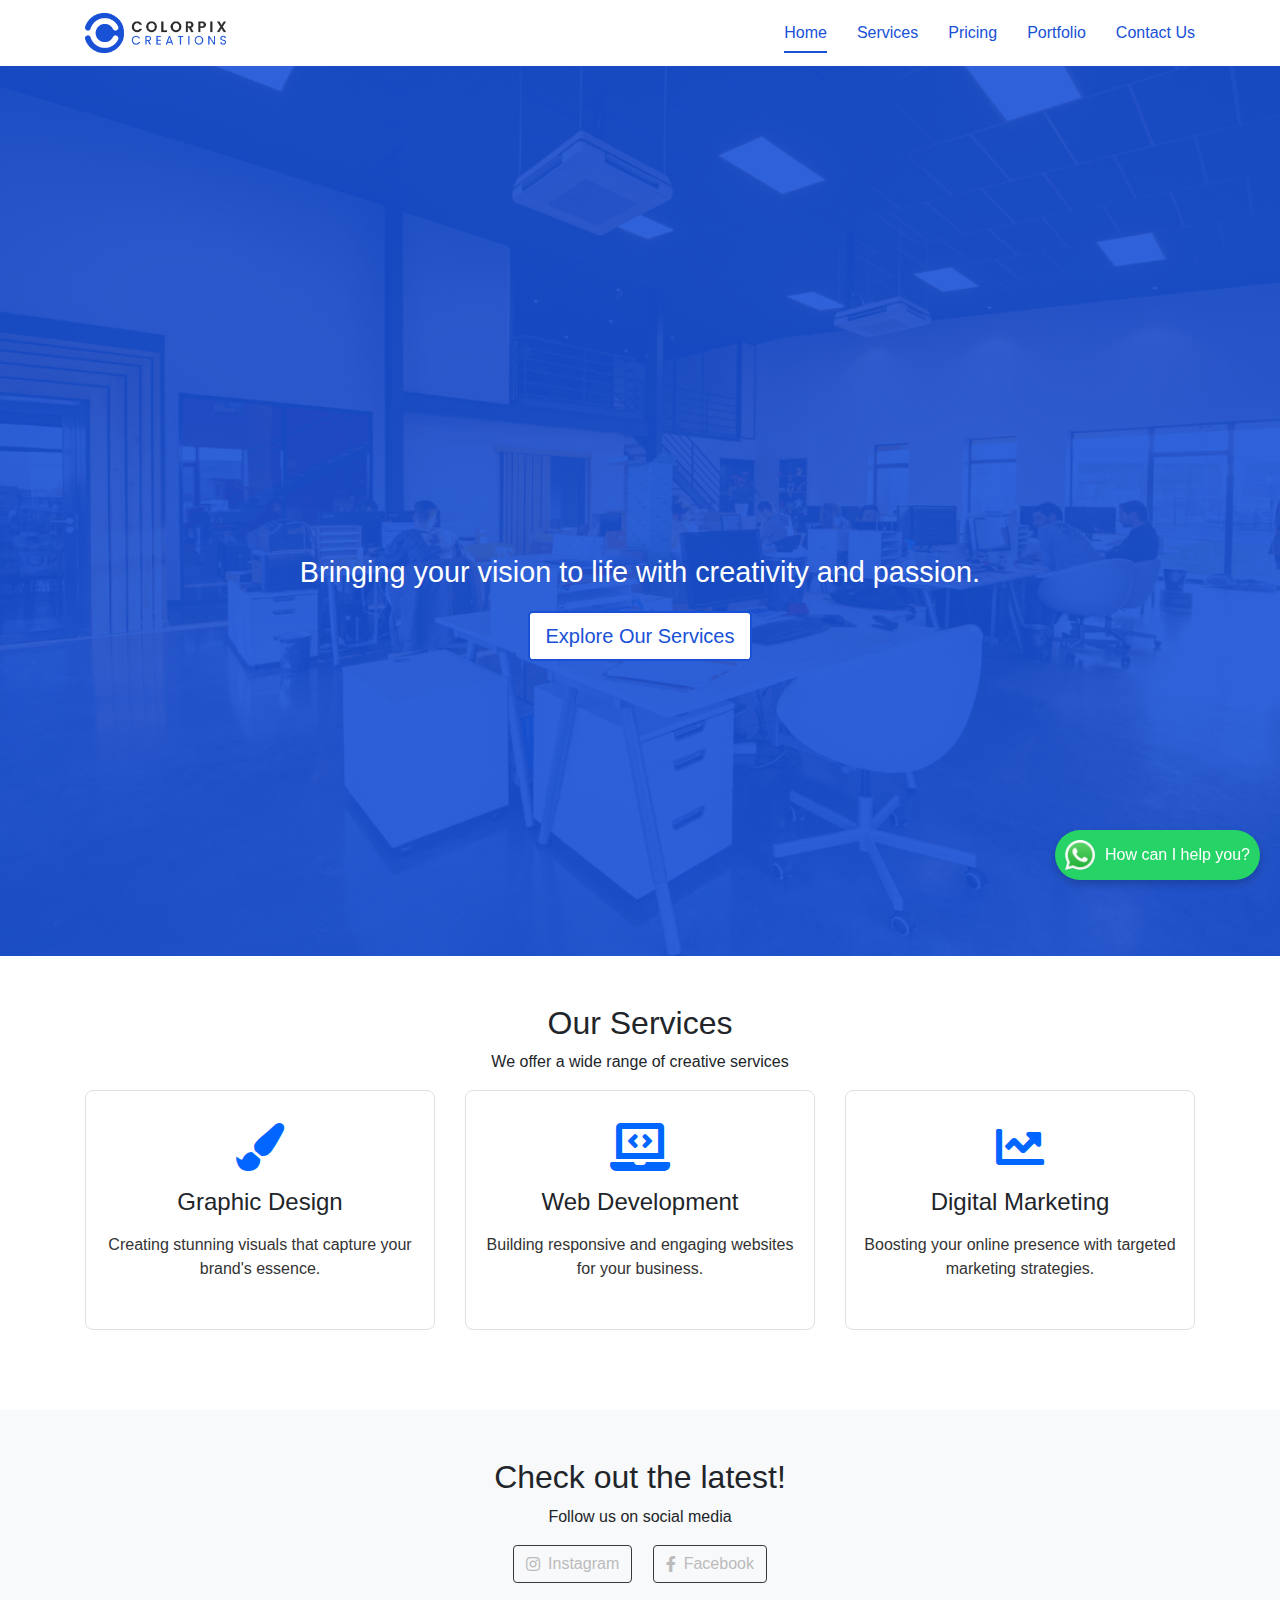
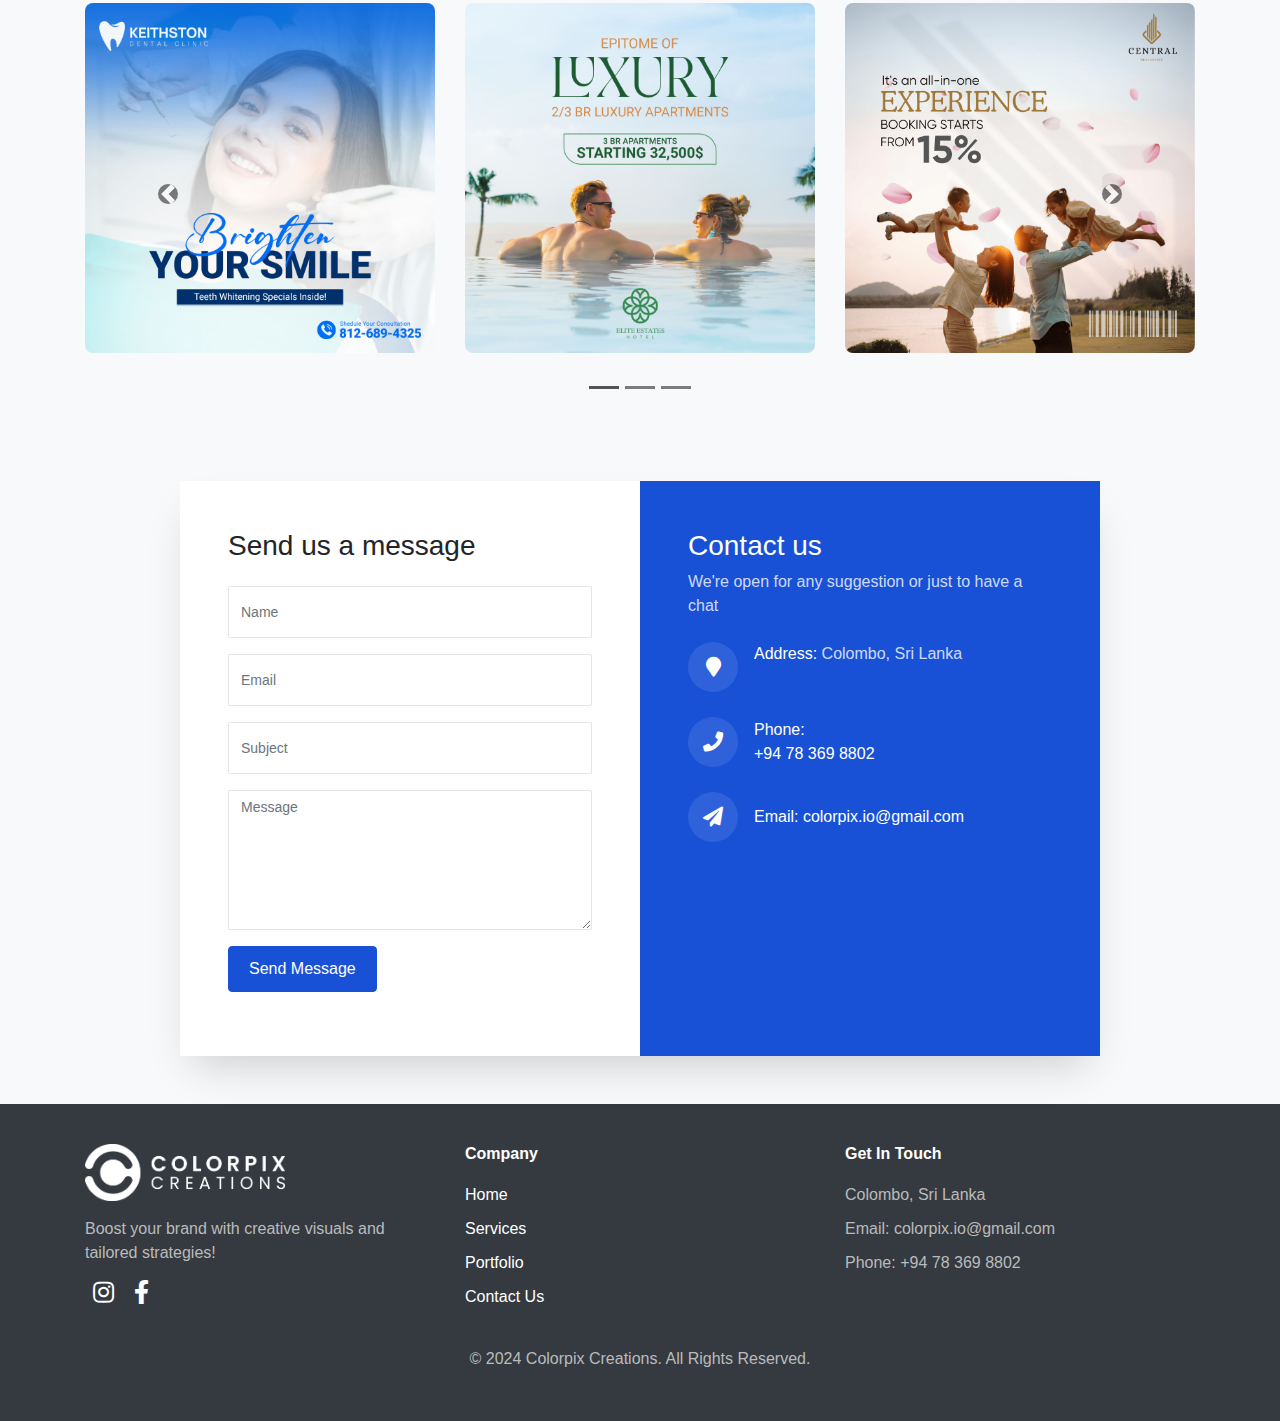
<file: index.html>
<!DOCTYPE html>
<html lang="en">
<head>

<!-- Google Tag Manager -->
<script>(function(w,d,s,l,i){w[l]=w[l]||[];w[l].push({'gtm.start':
    new Date().getTime(),event:'gtm.js'});var f=d.getElementsByTagName(s)[0],
    j=d.createElement(s),dl=l!='dataLayer'?'&l='+l:'';j.async=true;j.src=
    'https://www.googletagmanager.com/gtm.js?id='+i+dl;f.parentNode.insertBefore(j,f);
    })(window,document,'script','dataLayer','GTM-KJT6D5QW');</script>
    <!-- End Google Tag Manager -->

    <!-- Google tag (gtag.js) -->
<script async src="https://www.googletagmanager.com/gtag/js?id=G-NH5WWJJRDG"></script>
<script>
  window.dataLayer = window.dataLayer || [];
  function gtag(){dataLayer.push(arguments);}
  gtag('js', new Date());

  gtag('config', 'G-NH5WWJJRDG');
</script>
    <meta charset="UTF-8">
    <meta name="viewport" content="width=device-width, initial-scale=1.0">
    <title>Colorpix Creations</title>
    <link rel="stylesheet" href="https://stackpath.bootstrapcdn.com/bootstrap/4.5.2/css/bootstrap.min.css">
    <link rel="stylesheet" href="https://cdnjs.cloudflare.com/ajax/libs/font-awesome/5.15.3/css/all.min.css">
    <link rel="stylesheet" href="styles.css"> <!-- Added query string to force reload -->
</head>
<body>
    
<!-- Navbar -->
<nav class="navbar navbar-expand-lg navbar-light bg-white fixed-top">
    <div class="container">
        <a class="navbar-brand custom-navbar-brand" href="index.html">
            <img src="assets/Logo Png.png" alt="Colorpix Creations" class="d-inline-block align-top" style="max-height: 40px;">
        </a>
        <button class="navbar-toggler" type="button" data-toggle="collapse" data-target="#navbarNav" aria-controls="navbarNav" aria-expanded="false" aria-label="Toggle navigation">
            <span class="navbar-toggler-icon"></span>
        </button>
        <div class="collapse navbar-collapse" id="navbarNav">
            <ul class="navbar-nav ml-auto custom-navbar-nav">
                <li class="nav-item active">
                    <a class="nav-link" href="index.html">Home</a>
                </li>
                <li class="nav-item">
                    <a class="nav-link" href="services.html">Services</a>
                </li>
                <li class="nav-item">
                    <a class="nav-link" href="pricing.html">Pricing</a>
                </li>
                <li class="nav-item">
                    <a class="nav-link" href="portfolio.html">Portfolio</a>
                </li>
                <li class="nav-item">
                    <a class="nav-link" href="contact.html">Contact Us</a>
                </li>
            </ul>
        </div>
    </div>
</nav>


<!-- Home Section -->
<header id="home" class="d-flex align-items-center position-relative" style="min-height: 100vh; height: auto;">
    <img src="assets/hero banner.png" class="img-fluid position-absolute w-100 h-100" style="object-fit: cover;" alt="Background Image">
    <div class="overlay position-absolute w-100 h-100" style="background-color: rgba(24, 81, 214, 0.9);"></div>
    <div class="container text-center position-relative">
        <h1 class="display-4 fade-in-text">Welcome to <br><b>Colorpix Creations</b><br></h1>
        <p class="lead">Bringing your vision to life with creativity and passion.</p>
        <a href="#services" class="btn custom-btn btn-lg">Explore Our Services</a>
    </div>
</header>


    <!-- Services Section -->
    <section id="services" class="py-5">
        <div class="container">
            <div class="row text-center">
                <div class="col">
                    <h2 class="section-title">Our Services</h2>
                    <p class="section-subtitle">We offer a wide range of creative services</p>
                </div>
            </div>
            <div class="row">
                <div class="col-md-4">
                    <div class="service-box">
                        <div class="service-icon">
                            <i class="fas fa-paint-brush fa-3x"></i>
                        </div>
                        <div class="service-content">
                            <h3>Graphic Design</h3>
                            <p>Creating stunning visuals that capture your brand's essence.</p>
                        </div>
                    </div>
                </div>
                <div class="col-md-4">
                    <div class="service-box">
                        <div class="service-icon">
                            <i class="fas fa-laptop-code fa-3x"></i>
                        </div>
                        <div class="service-content">
                            <h3>Web Development</h3>
                            <p>Building responsive and engaging websites for your business.</p>
                        </div>
                    </div>
                </div>
                <div class="col-md-4">
                    <div class="service-box">
                        <div class="service-icon">
                            <i class="fas fa-chart-line fa-3x"></i>
                        </div>
                        <div class="service-content">
                            <h3>Digital Marketing</h3>
                            <p>Boosting your online presence with targeted marketing strategies.</p>
                        </div>
                    </div>
                </div>
            </div>
        </div>
    </section>

    <!-- Portfolio Section -->
    <section id="portfolio" class="py-5 bg-light">
        <div class="container">
            <div class="row text-center">
                <div class="col">
                    <h2 class="section-title">Check out the latest!</h2>
                    <p class="section-subtitle">Follow us on social media</p>
                    <div class="social-links">
                        <a href="https://www.instagram.com/yourpage" target="_blank" class="btn btn-outline-dark mx-2">
                            <i class="fab fa-instagram"></i> Instagram
                        </a>
                        <a href="https://web.facebook.com/colorpix.creations" target="_blank" class="btn btn-outline-dark mx-2">
                            <i class="fab fa-facebook-f"></i> Facebook
                        </a>
                    </div>
                </div>
            </div>
            <div id="portfolioCarousel" class="carousel slide" data-ride="carousel">
                <div class="carousel-inner">
                    <div class="carousel-item active">
                        <div class="row">
                            <div class="col-md-4 col-12">
                                <div class="portfolio-box">
                                    <a href="https://www.instagram.com/colorpix.creations/" target="_blank">
                                        <img src="assets/Dental 4.jpg" class="img-fluid" alt="Portfolio Item 1 - Description">
                                    </a>
                                </div>
                            </div>
                            <div class="col-md-4 col-12 d-none d-md-block">
                                <div class="portfolio-box">
                                    <a href="https://www.instagram.com/colorpix.creations/" target="_blank">
                                        <img src="assets/Vila.jpg" class="img-fluid" alt="Portfolio Item 2 - Description">
                                    </a>
                                </div>
                            </div>
                            <div class="col-md-4 col-12 d-none d-md-block">
                                <div class="portfolio-box">
                                    <a href="https://www.instagram.com/colorpix.creations/" target="_blank">
                                        <img src="assets/Real Estate.png" class="img-fluid" alt="Portfolio Item 3 - Description">
                                    </a>
                                </div>
                            </div>
                        </div>
                    </div>
                    <div class="carousel-item">
                        <div class="row">
                            <div class="col-md-4 col-12">
                                <div class="portfolio-box">
                                    <a href="https://www.instagram.com/colorpix.creations/" target="_blank">
                                        <img src="assets/Kerala Tour.jpg" class="img-fluid" alt="Portfolio Item 4 - Description">
                                    </a>
                                </div>
                            </div>
                            <div class="col-md-4 col-12 d-none d-md-block">
                                <div class="portfolio-box">
                                    <a href="https://www.instagram.com/colorpix.creations/" target="_blank">
                                        <img src="assets/benz.png" class="img-fluid" alt="Portfolio Item 5 - Description">
                                    </a>
                                </div>
                            </div>
                            <div class="col-md-4 col-12 d-none d-md-block">
                                <div class="portfolio-box">
                                    <a href="https://www.instagram.com/colorpix.creations/" target="_blank">
                                        <img src="assets/NAMING CEREMONY FLYER.jpg" class="img-fluid" alt="Portfolio Item 6 - Description">
                                    </a>
                                </div>
                            </div>
                        </div>
                    </div>
                    <div class="carousel-item">
                        <div class="row">
                            <div class="col-md-4 col-12">
                                <div class="portfolio-box">
                                    <a href="https://www.instagram.com/colorpix.creations/" target="_blank">
                                        <img src="assets/car auto.jpg"img-fluid" alt="Portfolio Item 7 - Description">
                                    </a>
                                </div>
                            </div>
                            <div class="col-md-4 col-12 d-none d-md-block">
                                <div class="portfolio-box">
                                    <a href="https://www.instagram.com/colorpix.creations/" target="_blank">
                                        <img src="assets/Real estate flyer.jpg" class="img-fluid" alt="Portfolio Item 8 - Description">
                                    </a>
                                </div>
                            </div>
                            <div class="col-md-4 col-12 d-none d-md-block">
                                <div class="portfolio-box">
                                    <a href="https://www.instagram.com/colorpix.creations/" target="_blank">
                                        <img src="assets/Skin care.jpg" class="img-fluid" alt="Portfolio Item 9 - Description">
                                    </a>
                                </div>
                            </div>
                        </div>
                    </div>
                </div>
                <a class="carousel-control-prev" href="#portfolioCarousel" role="button" data-slide="prev">
                    <span class="carousel-control-prev-icon" aria-hidden="true"></span>
                    <span class="sr-only">Previous</span>
                </a>
                <a class="carousel-control-next" href="#portfolioCarousel" role="button" data-slide="next">
                    <span class="carousel-control-next-icon" aria-hidden="true"></span>
                    <span class="sr-only">Next</span>
                </a>
                <ol class="carousel-indicators">
                    <li data-target="#portfolioCarousel" data-slide-to="0" class="active"></li>
                    <li data-target="#portfolioCarousel" data-slide-to="1"></li>
                    <li data-target="#portfolioCarousel" data-slide-to="2"></li>
                </ol>
            </div>
        </div>
    </section>

<!-- Contact Us Section -->
<section id="contact-us" class="py-5">
    <div class="container">
        <div class="row justify-content-center">
            <div class="col-md-10">
                <div class="wrapper">
                    <div class="row no-gutters">
                        <div class="col-md-6">
                            <div class="contact-wrap w-100 p-lg-5 p-4">
                                <h3 class="mb-4">Send us a message</h3>
                                <form id="contactForm" name="contactForm" class="contactForm">
                                    <div class="row">
                                        <div class="col-md-12">
                                            <div class="form-group">
                                                <input type="text" class="form-control" name="name" id="name" placeholder="Name">
                                            </div>
                                        </div>
                                        <div class="col-md-12">
                                            <div class="form-group">
                                                <input type="email" class="form-control" name="email" id="email" placeholder="Email">
                                            </div>
                                        </div>
                                        <div class="col-md-12">
                                            <div class="form-group">
                                                <input type="text" class="form-control" name="subject" id="subject" placeholder="Subject">
                                            </div>
                                        </div>
                                        <div class="col-md-12">
                                            <div class="form-group">
                                                <textarea name="message" class="form-control" id="message" cols="30" rows="6" placeholder="Message"></textarea>
                                            </div>
                                        </div>
                                        <div class="col-md-12">
                                            <div class="form-group">
                                                <input type="submit" value="Send Message" class="btn btn-primary">
                                            </div>
                                        </div>
                                    </div>
                                </form>
                            </div>
                        </div>
                        <div class="col-md-6 d-flex align-items-stretch">
                            <div class="info-wrap w-100 p-lg-5 p-4 img">
                                <h3>Contact us</h3>
                                <p class="mb-4">We're open for any suggestion or just to have a chat</p>
                                <div class="dbox w-100 d-flex align-items-start">
                                    <div class="icon d-flex align-items-center justify-content-center">
                                        <span class="fa fa-map-marker"></span>
                                    </div>
                                    <div class="text pl-3">
                                        <p><span>Address:</span> Colombo, Sri Lanka</p>
                                    </div>
                                </div>
                                <div class="dbox w-100 d-flex align-items-center">
                                    <div class="icon d-flex align-items-center justify-content-center">
                                        <span class="fa fa-phone"></span>
                                    </div>
                                    <div class="text pl-3">
                                        <p><span>Phone:</span> <a href="tel://+94783698802"><p>+94 78 369 8802</p></a></p>
                                    </div>
                                </div>
                                <div class="dbox w-100 d-flex align-items-center">
                                    <div class="icon d-flex align-items-center justify-content-center">
                                        <span class="fa fa-paper-plane"></span>
                                    </div>
                                    <div class="text pl-3">
                                        <p><span>Email:</span> <a href="mailto:colorpix.io@gmail.com">colorpix.io@gmail.com</a></p>
                                    </div>
                                </div>
                            </div>
                        </div>
                    </div>
                </div>
            </div>
        </div>
    </div>
</section>


<!-- Footer -->
<footer class="footer bg-dark text-white">
    <div class="container">
        <div class="row">
            <!-- Left section with logo and social media icons -->
            <div class="col-lg-4 col-md-6 text-center text-md-left">
                <img src="assets/logo.png" alt="Company Logo" class="footer-logo mb-3">
                <p>Boost your brand with creative visuals and tailored strategies!</p>
                <div class="social-links">
                    <a href="https://www.instagram.com/colorpix.creations/" target="_blank" class="text-white mx-2"><i class="fab fa-instagram"></i></a>
                    <a href="https://web.facebook.com/colorpix.creations" target="_blank" class="text-white mx-2"><i class="fab fa-facebook-f"></i></a>
                </div>
            </div>
            <!-- Middle section with company links -->
            <div class="col-lg-4 col-md-6 text-center text-md-left">
                <h5>Company</h5>
                <ul class="list-unstyled">
                    <li><a href="#" class="text-white">Home</a></li>
                    <li><a href="services.html" class="text-white">Services</a></li>
                    <li><a href="portfolio.html" class="text-white">Portfolio</a></li>
                    <li><a href="#" class="text-white">Contact Us</a></li>
                </ul>
            </div>
            <!-- Right section with contact information -->
            <div class="col-lg-4 col-md-12 text-center text-md-left">
                <h5>Get In Touch</h5>
                <p>Colombo, Sri Lanka</p>
                <p>Email: colorpix.io@gmail.com</p>
                <p>Phone: +94 78 369 8802</p>
            </div>
        </div>
        <div class="row mt-3">
            <div class="col text-center">
                <p>&copy; 2024 Colorpix Creations. All Rights Reserved.</p>
            </div>
        </div>
    </div>
</footer>

<!-- Floating WhatsApp Button -->
<div class="whatsapp-button" id="whatsappButton">
    <a href="https://wa.me/message/JWUZKN3NEPQFO1" target="_blank">
      <img src="assets/whatsapp logo.png" alt="WhatsApp">
      <span>How can I help you?</span>
    </a>
  </div>

  
  <script>
    $(window).scroll(function() {
        if ($(this).scrollTop() > 50) {
            $('.navbar').addClass('scrolled');
        } else {
            $('.navbar').removeClass('scrolled');
        }
    });
</script>


    <script src="https://code.jquery.com/jquery-3.5.1.slim.min.js"></script>
    <script src="https://cdn.jsdelivr.net/npm/@popperjs/core@2.5.4/dist/umd/popper.min.js"></script>
    <script src="https://stackpath.bootstrapcdn.com/bootstrap/4.5.2/js/bootstrap.min.js"></script>
    <script src="https://cdnjs.cloudflare.com/ajax/libs/gsap/3.11.0/gsap.min.js"></script>

<!-- Google Tag Manager (noscript) -->
<noscript><iframe src="https://www.googletagmanager.com/ns.html?id=GTM-KJT6D5QW"
    height="0" width="0" style="display:none;visibility:hidden"></iframe></noscript>
    <!-- End Google Tag Manager (noscript) -->


</body>
</html>
</file>
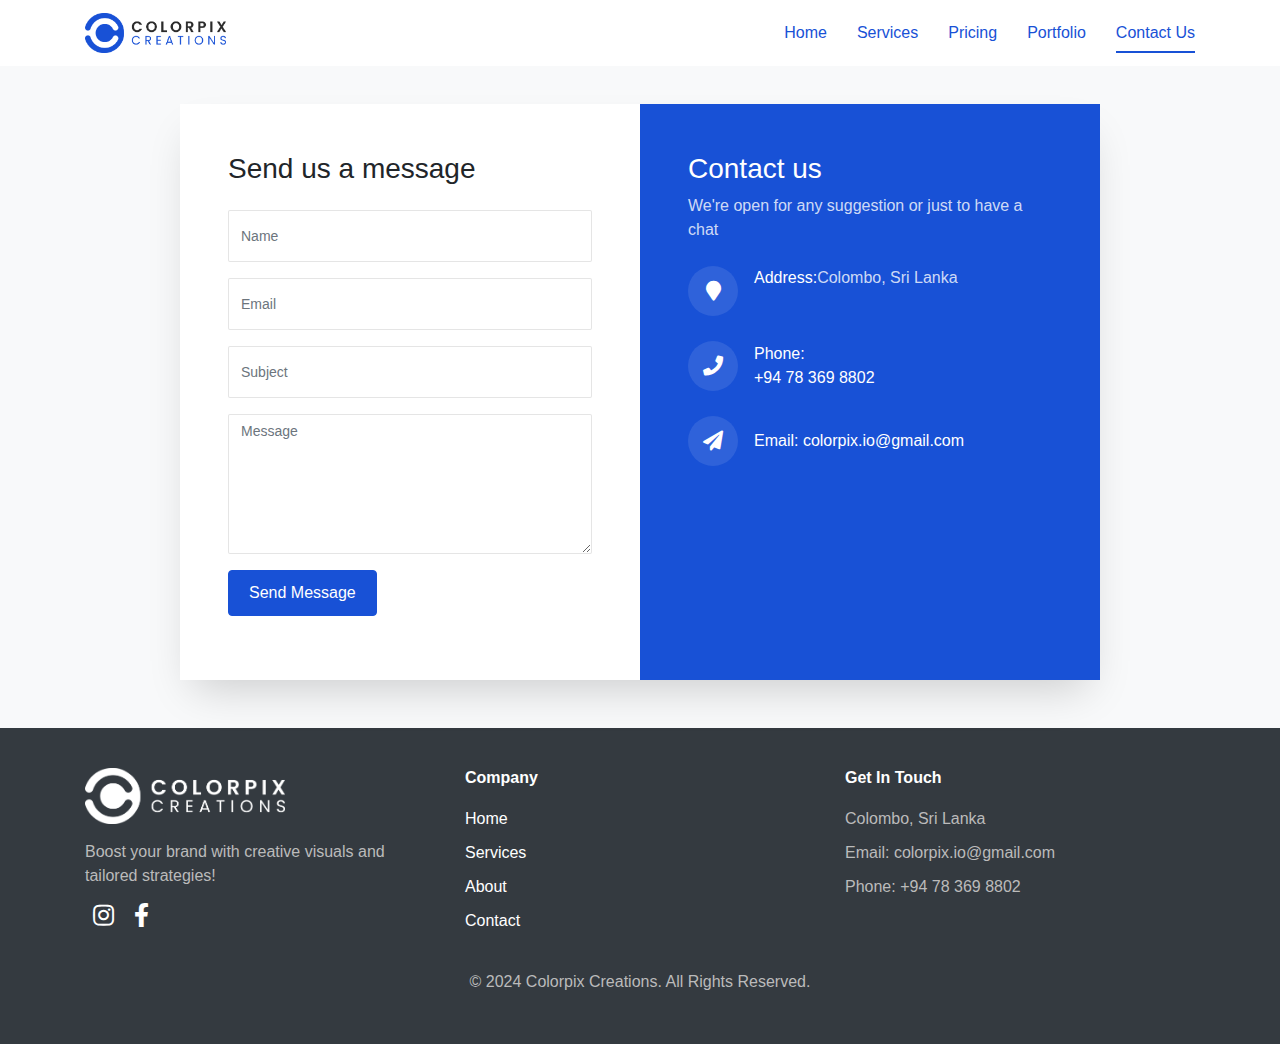
<file: contact.html>
<!DOCTYPE html>
<html lang="en">
<head>

    <!-- Google Tag Manager -->
<script>(function(w,d,s,l,i){w[l]=w[l]||[];w[l].push({'gtm.start':
    new Date().getTime(),event:'gtm.js'});var f=d.getElementsByTagName(s)[0],
    j=d.createElement(s),dl=l!='dataLayer'?'&l='+l:'';j.async=true;j.src=
    'https://www.googletagmanager.com/gtm.js?id='+i+dl;f.parentNode.insertBefore(j,f);
    })(window,document,'script','dataLayer','GTM-KJT6D5QW');</script>
    <!-- End Google Tag Manager -->

    <!-- Google tag (gtag.js) -->
<script async src="https://www.googletagmanager.com/gtag/js?id=G-NH5WWJJRDG"></script>
<script>
  window.dataLayer = window.dataLayer || [];
  function gtag(){dataLayer.push(arguments);}
  gtag('js', new Date());

  gtag('config', 'G-NH5WWJJRDG');
</script>
    <meta charset="UTF-8">
    <meta name="viewport" content="width=device-width, initial-scale=1.0">
    <title>Colorpix Creations</title>
    <link rel="stylesheet" href="https://stackpath.bootstrapcdn.com/bootstrap/4.5.2/css/bootstrap.min.css">
    <link rel="stylesheet" href="https://cdnjs.cloudflare.com/ajax/libs/font-awesome/5.15.3/css/all.min.css">
    <link rel="stylesheet" href="contact.css"> <!-- Added query string to force reload -->
</head>
<body>

        <!-- Navbar -->
<nav class="navbar navbar-expand-lg navbar-light bg-white fixed-top">
    <div class="container">
        <a class="navbar-brand custom-navbar-brand" href="index.html">
            <img src="assets/Logo Png.png" alt="Colorpix Creations" class="d-inline-block align-top" style="max-height: 40px;">
        </a>
        <button class="navbar-toggler" type="button" data-toggle="collapse" data-target="#navbarNav" aria-controls="navbarNav" aria-expanded="false" aria-label="Toggle navigation">
            <span class="navbar-toggler-icon"></span>
        </button>
        <div class="collapse navbar-collapse" id="navbarNav">
            <ul class="navbar-nav ml-auto custom-navbar-nav">
                <li class="nav-item">
                    <a class="nav-link" href="index.html">Home</a>
                </li>
                <li class="nav-item">
                    <a class="nav-link" href="services.html">Services</a>
                </li>
                <li class="nav-item">
                    <a class="nav-link" href="pricing.html">Pricing</a>
                </li>
                <li class="nav-item">
                    <a class="nav-link" href="portfolio.html">Portfolio</a>
                </li>
                <li class="nav-item active">
                    <a class="nav-link" href="contact.html">Contact Us</a>
                </li>
            </ul>
        </div>
    </div>
</nav>

<!-- Contact Us Section -->
<section id="contact-us" class="py-5">
    <div class="container">
        <div class="row justify-content-center">
            <div class="col-md-10">
                <div class="wrapper">
                    <div class="row no-gutters">
                        <div class="col-md-6">
                            <div class="contact-wrap w-100 p-lg-5 p-4">
                                <h3 class="mb-4">Send us a message</h3>
                                <form id="contactForm" name="contactForm" class="contactForm">
                                    <div class="row">
                                        <div class="col-md-12">
                                            <div class="form-group">
                                                <input type="text" class="form-control" name="name" id="name" placeholder="Name">
                                            </div>
                                        </div>
                                        <div class="col-md-12">
                                            <div class="form-group">
                                                <input type="email" class="form-control" name="email" id="email" placeholder="Email">
                                            </div>
                                        </div>
                                        <div class="col-md-12">
                                            <div class="form-group">
                                                <input type="text" class="form-control" name="subject" id="subject" placeholder="Subject">
                                            </div>
                                        </div>
                                        <div class="col-md-12">
                                            <div class="form-group">
                                                <textarea name="message" class="form-control" id="message" cols="30" rows="6" placeholder="Message"></textarea>
                                            </div>
                                        </div>
                                        <div class="col-md-12">
                                            <div class="form-group">
                                                <input type="submit" value="Send Message" class="btn btn-primary">
                                            </div>
                                        </div>
                                    </div>
                                </form>
                            </div>
                        </div>
                        <div class="col-md-6 d-flex align-items-stretch">
                            <div class="info-wrap w-100 p-lg-5 p-4 img">
                                <h3>Contact us</h3>
                                <p class="mb-4">We're open for any suggestion or just to have a chat</p>
                                <div class="dbox w-100 d-flex align-items-start">
                                    <div class="icon d-flex align-items-center justify-content-center">
                                        <span class="fa fa-map-marker"></span>
                                    </div>
                                    <div class="text pl-3">
                                        <p><span>Address:</span>Colombo, Sri Lanka</p>
                                    </div>
                                </div>
                                <div class="dbox w-100 d-flex align-items-center">
                                    <div class="icon d-flex align-items-center justify-content-center">
                                        <span class="fa fa-phone"></span>
                                    </div>
                                    <div class="text pl-3">
                                        <p><span>Phone:</span> <a href="tel://+94783698802"><p>+94 78 369 8802</p></a></p>
                                    </div>
                                </div>
                                <div class="dbox w-100 d-flex align-items-center">
                                    <div class="icon d-flex align-items-center justify-content-center">
                                        <span class="fa fa-paper-plane"></span>
                                    </div>
                                    <div class="text pl-3">
                                        <p><span>Email:</span> <a href="mailto:colorpix.io@gmail.com">colorpix.io@gmail.com</a></p>
                                    </div>
                                </div>
                            </div>
                        </div>
                    </div>
                </div>
            </div>
        </div>
    </div>
</section>


<!-- Footer -->
<footer class="footer bg-dark text-white">
    <div class="container">
        <div class="row">
            <!-- Left section with logo and social media icons -->
            <div class="col-lg-4 col-md-6 text-center text-md-left">
                <img src="assets/logo.png" alt="Company Logo" class="footer-logo mb-3">
                <p>Boost your brand with creative visuals and tailored strategies!</p>
                <div class="social-links">
                    <a href="https://www.instagram.com/colorpix.creations/" target="_blank" class="text-white mx-2"><i class="fab fa-instagram"></i></a>
                    <a href="https://web.facebook.com/colorpix.creations" target="_blank" class="text-white mx-2"><i class="fab fa-facebook-f"></i></a>
                </div>
            </div>
            <!-- Middle section with company links -->
            <div class="col-lg-4 col-md-6 text-center text-md-left">
                <h5>Company</h5>
                <ul class="list-unstyled">
                    <li><a href="#" class="text-white">Home</a></li>
                    <li><a href="services.html" class="text-white">Services</a></li>
                    <li><a href="#" class="text-white">About</a></li>
                    <li><a href="#" class="text-white">Contact</a></li>
                </ul>
            </div>
            <!-- Right section with contact information -->
            <div class="col-lg-4 col-md-12 text-center text-md-left">
                <h5>Get In Touch</h5>
                <p>Colombo, Sri Lanka</p>
                <p>Email: colorpix.io@gmail.com</p>
                <p>Phone: +94 78 369 8802</p>
            </div>
        </div>
        <div class="row mt-3">
            <div class="col text-center">
                <p>&copy; 2024 Colorpix Creations. All Rights Reserved.</p>
            </div>
        </div>
    </div>
</footer>

<!-- Google Tag Manager (noscript) -->
<noscript><iframe src="https://www.googletagmanager.com/ns.html?id=GTM-KJT6D5QW"
    height="0" width="0" style="display:none;visibility:hidden"></iframe></noscript>
    <!-- End Google Tag Manager (noscript) -->


</body>
</file>
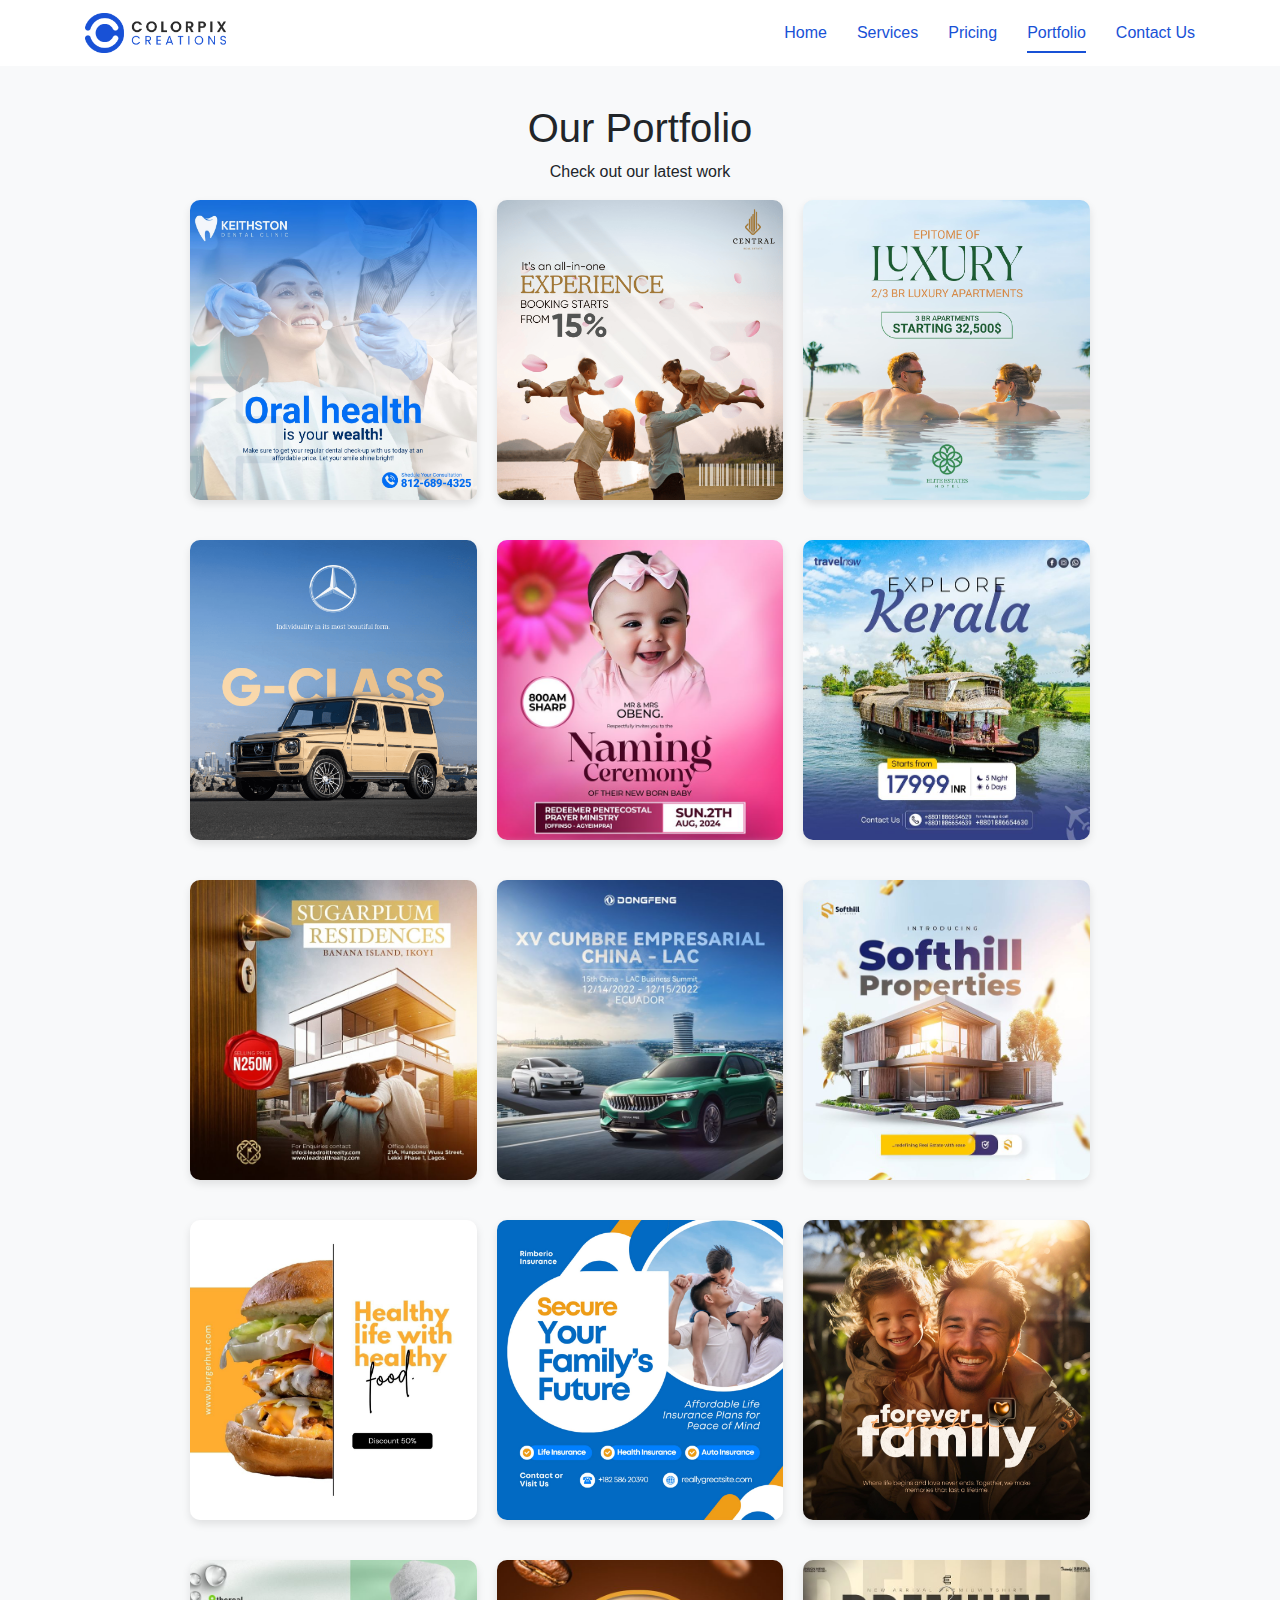
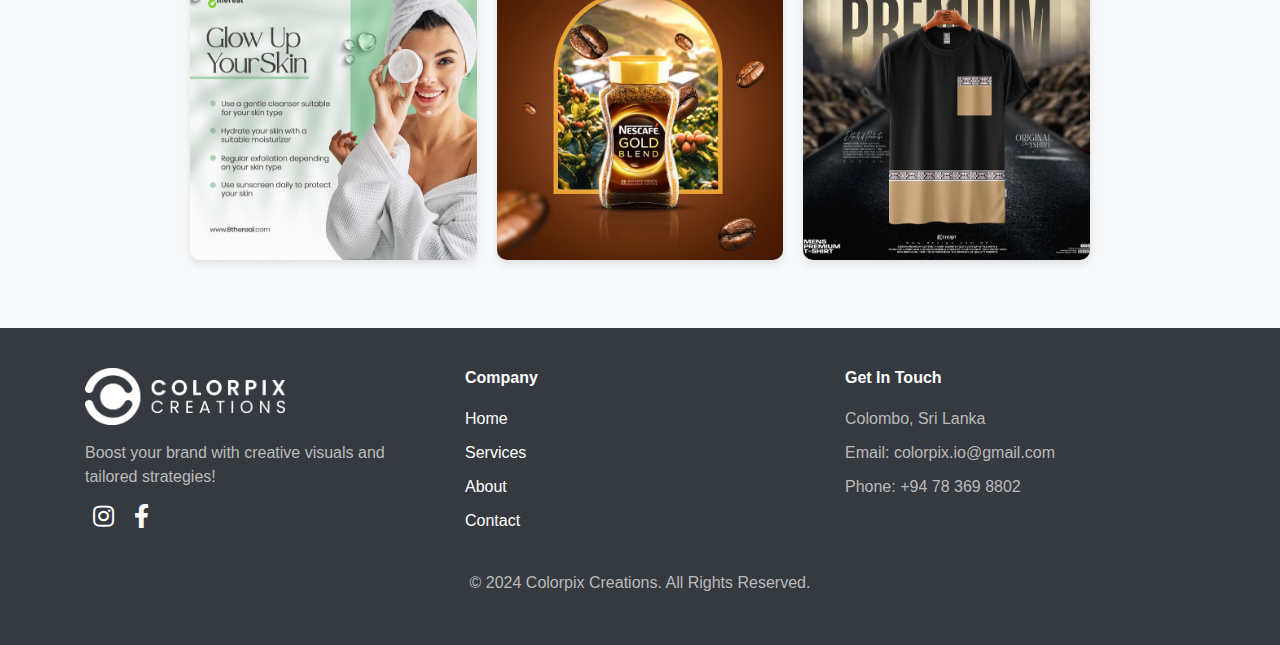
<file: portfolio.html>
<!DOCTYPE html>
<html lang="en">
<head>

<!-- Google Tag Manager -->
<script>(function(w,d,s,l,i){w[l]=w[l]||[];w[l].push({'gtm.start':
    new Date().getTime(),event:'gtm.js'});var f=d.getElementsByTagName(s)[0],
    j=d.createElement(s),dl=l!='dataLayer'?'&l='+l:'';j.async=true;j.src=
    'https://www.googletagmanager.com/gtm.js?id='+i+dl;f.parentNode.insertBefore(j,f);
    })(window,document,'script','dataLayer','GTM-KJT6D5QW');</script>
    <!-- End Google Tag Manager -->

    <!-- Google tag (gtag.js) -->
<script async src="https://www.googletagmanager.com/gtag/js?id=G-NH5WWJJRDG"></script>
<script>
  window.dataLayer = window.dataLayer || [];
  function gtag(){dataLayer.push(arguments);}
  gtag('js', new Date());

  gtag('config', 'G-NH5WWJJRDG');
</script>
    <meta charset="UTF-8">
    <meta name="viewport" content="width=device-width, initial-scale=1.0">
    <title>Colorpix Creations</title>
    <link rel="stylesheet" href="https://stackpath.bootstrapcdn.com/bootstrap/4.5.2/css/bootstrap.min.css">
    <link rel="stylesheet" href="https://cdnjs.cloudflare.com/ajax/libs/font-awesome/5.15.3/css/all.min.css">
    <link rel="stylesheet" href="portfolio.css"> <!-- Added query string to force reload -->
    <link rel="stylesheet" href="responsive.css"> <!-- Added query string to force reload -->
</head>
<body>

    <!-- Navbar -->
<nav class="navbar navbar-expand-lg navbar-light bg-white fixed-top">
    <div class="container">
        <a class="navbar-brand custom-navbar-brand" href="index.html">
            <img src="assets/Logo Png.png" alt="Colorpix Creations" class="d-inline-block align-top" style="max-height: 40px;">
        </a>
        <button class="navbar-toggler" type="button" data-toggle="collapse" data-target="#navbarNav" aria-controls="navbarNav" aria-expanded="false" aria-label="Toggle navigation">
            <span class="navbar-toggler-icon"></span>
        </button>
        <div class="collapse navbar-collapse" id="navbarNav">
            <ul class="navbar-nav ml-auto custom-navbar-nav">
                <li class="nav-item">
                    <a class="nav-link" href="index.html">Home</a>
                </li>
                <li class="nav-item">
                    <a class="nav-link" href="services.html">Services</a>
                </li>
                 <li class="nav-item">
                    <a class="nav-link" href="pricing.html">Pricing</a>
                </li>
                <li class="nav-item active">
                    <a class="nav-link" href="portfolio.html">Portfolio</a>
                </li>
                <li class="nav-item">
                    <a class="nav-link" href="contact.html">Contact Us</a>
                </li>
            </ul>
        </div>
    </div>
</nav>

<!-- Portfolio Section -->
<section id="portfolio" class="py-5 bg-light">
    <div class="container">
        <div class="row text-center">
            <div class="col">
                <h2 class="section-title">Our Portfolio</h2>
                <p class="section-subtitle">Check out our latest work</p>
            </div>
        </div>
        <div class="row justify-content-center">
            <div class="col-md-10">
                <div class="gallery-container">
                    <!-- Repeat this block for each gallery item -->
                    <div class="gallery-item">
                        <div class="flip-card">
                            <div class="flip-card-front">
                                <img src="assets/Dental 2.jpg" alt="Portfolio Item 1">
                            </div>
                            <div class="flip-card-back">
                                <div class="portfolio-info">
                                    <h5>Social Media</h5>
                                </div>
                            </div>
                        </div>
                    </div>
                    <!-- Gallery Item 2 -->
                    <div class="gallery-item">
                        <div class="flip-card">
                            <div class="flip-card-front">
                                <img src="assets/Real Estate.png" alt="Portfolio Item 2">
                            </div>
                            <div class="flip-card-back">
                                <div class="portfolio-info">
                                    <h5>Social Media</h5>
                                </div>
                            </div>
                        </div>
                    </div>
                    <!-- Add more gallery items -->
                    <!-- Gallery Item 3 -->
                    <div class="gallery-item">
                        <div class="flip-card">
                            <div class="flip-card-front">
                                <img src="assets/Vila.jpg" alt="Portfolio Item 3">
                            </div>
                            <div class="flip-card-back">
                                <div class="portfolio-info">
                                    <h5>Social Media</h5>
                                </div>
                            </div>
                        </div>
                    </div>
                    <!-- Gallery Item 4 -->
                    <div class="gallery-item">
                        <div class="flip-card">
                            <div class="flip-card-front">
                                <img src="assets/benz.png" alt="Portfolio Item 4">
                            </div>
                            <div class="flip-card-back">
                                <div class="portfolio-info">
                                    <h5>Social Media</h5>
                                </div>
                            </div>
                        </div>
                    </div>
                    <!-- Repeat for more gallery items -->
                    <!-- Gallery Item 5 to 18 -->
                    <div class="gallery-item">
                        <div class="flip-card">
                            <div class="flip-card-front">
                                <img src="assets/NAMING CEREMONY FLYER.jpg" alt="Portfolio Item 5">
                            </div>
                            <div class="flip-card-back">
                                <div class="portfolio-info">
                                    <h5>Social Media</h5>
                                </div>
                            </div>
                        </div>
                    </div>
                    <div class="gallery-item">
                        <div class="flip-card">
                            <div class="flip-card-front">
                                <img src="assets/Kerala Tour.jpg" alt="Portfolio Item 6">
                            </div>
                            <div class="flip-card-back">
                                <div class="portfolio-info">
                                    <h5>Social Media</h5>
                                </div>
                            </div>
                        </div>
                    </div>
                    <div class="gallery-item">
                        <div class="flip-card">
                            <div class="flip-card-front">
                                <img src="assets/Real estate flyer.jpg" alt="Portfolio Item 7">
                            </div>
                            <div class="flip-card-back">
                                <div class="portfolio-info">
                                    <h5>Social Media</h5>
                                </div>
                            </div>
                        </div>
                    </div>
                    <!-- Continue duplicating for 18 items -->
                    <div class="gallery-item">
                        <div class="flip-card">
                            <div class="flip-card-front">
                                <img src="assets/car auto.jpg" alt="Portfolio Item 8">
                            </div>
                            <div class="flip-card-back">
                                <div class="portfolio-info">
                                    <h5>Social Media</h5>
                                </div>
                            </div>
                        </div>
                    </div>
                    <div class="gallery-item">
                        <div class="flip-card">
                            <div class="flip-card-front">
                                <img src="assets/property.jpg" alt="Portfolio Item 9">
                            </div>
                            <div class="flip-card-back">
                                <div class="portfolio-info">
                                    <h5>Social Media</h5>
                                </div>
                            </div>
                        </div>
                    </div>
                    <div class="gallery-item">
                        <div class="flip-card">
                            <div class="flip-card-front">
                                <img src="assets/Burger 2.jpg" alt="Portfolio Item 10">
                            </div>
                            <div class="flip-card-back">
                                <div class="portfolio-info">
                                    <h5>Social Media</h5>
                                </div>
                            </div>
                        </div>
                    </div>

                    <div class="gallery-item">
                        <div class="flip-card">
                            <div class="flip-card-front">
                                <img src="assets/Insurance.jpg" alt="Portfolio Item 10">
                            </div>
                            <div class="flip-card-back">
                                <div class="portfolio-info">
                                    <h5>Social Media</h5>
                                </div>
                            </div>
                        </div>
                    </div>

                    <div class="gallery-item">
                        <div class="flip-card">
                            <div class="flip-card-front">
                                <img src="assets/Famil.jpg" alt="Portfolio Item 10">
                            </div>
                            <div class="flip-card-back">
                                <div class="portfolio-info">
                                    <h5>Social Media</h5>
                                </div>
                            </div>
                        </div>
                    </div>

                    <div class="gallery-item">
                        <div class="flip-card">
                            <div class="flip-card-front">
                                <img src="assets/Skin care.jpg" alt="Portfolio Item 10">
                            </div>
                            <div class="flip-card-back">
                                <div class="portfolio-info">
                                    <h5>Social Media</h5>
                                </div>
                            </div>
                        </div>
                    </div>

                    <div class="gallery-item">
                        <div class="flip-card">
                            <div class="flip-card-front">
                                <img src="assets/Coffee.jpg" alt="Portfolio Item 10">
                            </div>
                            <div class="flip-card-back">
                                <div class="portfolio-info">
                                    <h5>Social Media</h5>
                                </div>
                            </div>
                        </div>
                    </div>

                    <div class="gallery-item">
                        <div class="flip-card">
                            <div class="flip-card-front">
                                <img src="assets/T-shirt Social.jpg" alt="Portfolio Item 10">
                            </div>
                            <div class="flip-card-back">
                                <div class="portfolio-info">
                                    <h5>Social Media</h5>
                                </div>
                            </div>
                        </div>
                    </div>
                    <!-- Gallery Item 11 to 18 -->
                    <!-- Add more items similarly, adjusting the image source and description -->
                    <!-- End of items -->
                </div>
            </div>
        </div>
    </div>
</section>


<!-- Footer -->
<footer class="footer bg-dark text-white">
    <div class="container">
        <div class="row">
            <!-- Left section with logo and social media icons -->
            <div class="col-lg-4 col-md-6 text-center text-md-left">
                <img src="assets/logo.png" alt="Company Logo" class="footer-logo mb-3">
                <p>Boost your brand with creative visuals and tailored strategies!</p>
                <div class="social-links">
                    <a href="https://www.instagram.com/colorpix.creations/" target="_blank" class="text-white mx-2"><i class="fab fa-instagram"></i></a>
                    <a href="https://web.facebook.com/colorpix.creations" target="_blank" class="text-white mx-2"><i class="fab fa-facebook-f"></i></a>
                </div>
            </div>
            <!-- Middle section with company links -->
            <div class="col-lg-4 col-md-6 text-center text-md-left">
                <h5>Company</h5>
                <ul class="list-unstyled">
                    <li><a href="#" class="text-white">Home</a></li>
                    <li><a href="services.html" class="text-white">Services</a></li>
                    <li><a href="#" class="text-white">About</a></li>
                    <li><a href="#" class="text-white">Contact</a></li>
                </ul>
            </div>
            <!-- Right section with contact information -->
            <div class="col-lg-4 col-md-12 text-center text-md-left">
                <h5>Get In Touch</h5>
                <p>Colombo, Sri Lanka</p>
                <p>Email: colorpix.io@gmail.com</p>
                <p>Phone: +94 78 369 8802</p>
            </div>
        </div>
        <div class="row mt-3">
            <div class="col text-center">
                <p>&copy; 2024 Colorpix Creations. All Rights Reserved.</p>
            </div>
        </div>
    </div>
</footer>

<!-- Google Tag Manager (noscript) -->
<noscript><iframe src="https://www.googletagmanager.com/ns.html?id=GTM-KJT6D5QW"
    height="0" width="0" style="display:none;visibility:hidden"></iframe></noscript>
    <!-- End Google Tag Manager (noscript) -->


</body>
</file>
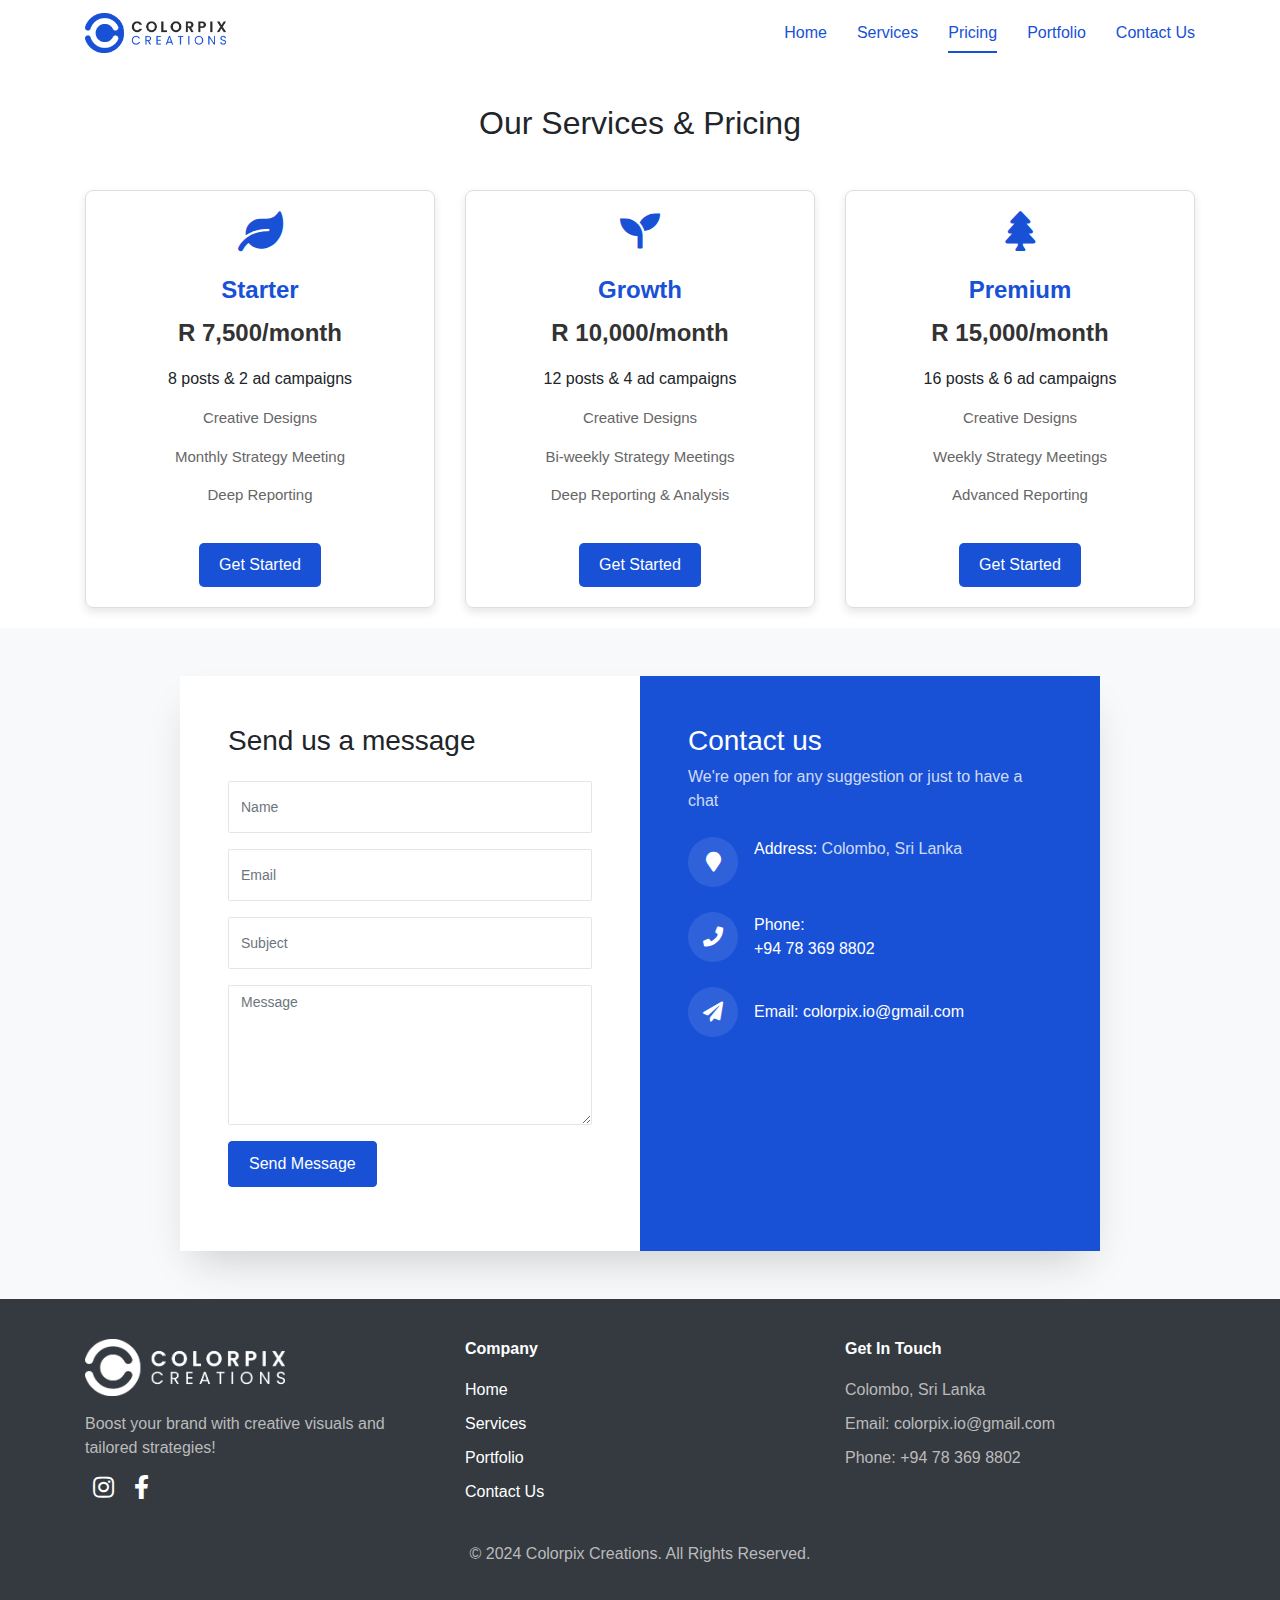
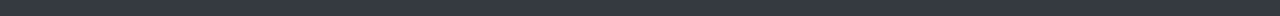
<file: pricing.html>
<!DOCTYPE html>
<html lang="en">
<head>

    <!-- Google Tag Manager -->
<script>(function(w,d,s,l,i){w[l]=w[l]||[];w[l].push({'gtm.start':
    new Date().getTime(),event:'gtm.js'});var f=d.getElementsByTagName(s)[0],
    j=d.createElement(s),dl=l!='dataLayer'?'&l='+l:'';j.async=true;j.src=
    'https://www.googletagmanager.com/gtm.js?id='+i+dl;f.parentNode.insertBefore(j,f);
    })(window,document,'script','dataLayer','GTM-KJT6D5QW');</script>
    <!-- End Google Tag Manager -->

    <!-- Google tag (gtag.js) -->
<script async src="https://www.googletagmanager.com/gtag/js?id=G-NH5WWJJRDG"></script>
<script>
  window.dataLayer = window.dataLayer || [];
  function gtag(){dataLayer.push(arguments);}
  gtag('js', new Date());

  gtag('config', 'G-NH5WWJJRDG');
</script>
    <meta charset="UTF-8">
    <meta name="viewport" content="width=device-width, initial-scale=1.0">
    <title>Services & Pricing - Colorpix Creations</title>
    <link href="https://stackpath.bootstrapcdn.com/bootstrap/4.5.2/css/bootstrap.min.css" rel="stylesheet">
    <link rel="stylesheet" href="https://cdnjs.cloudflare.com/ajax/libs/font-awesome/5.15.3/css/all.min.css">
    <link rel="stylesheet" href="pricing.css">
    <style>
        .pricing-card {
            border: 1px solid #ddd;
            border-radius: 8px;
            padding: 20px;
            margin-bottom: 20px;
            box-shadow: 0 4px 8px rgba(0, 0, 0, 0.1);
        }
        .pricing-card h4 {
            font-weight: bold;
            color: #1851d6;
        }
        .pricing-card i {
            font-size: 40px;
            color: #1851d6;
            margin-bottom: 10px;
        }
        .pricing-details {
            margin-top: 15px;
            font-size: 15px;
        }
        .pricing-btn {
            margin-top: 20px;
            background-color: #1851d6;
            color: white;
            padding: 10px 20px;
            border-radius: 5px;
            text-align: center;
            display: inline-block;
        }
        .pricing-btn:hover {
            background-color: #1851d6;
        }
    </style>
</head>
<body>

    <!-- Navbar -->
<nav class="navbar navbar-expand-lg navbar-light bg-white fixed-top">
    <div class="container">
        <a class="navbar-brand custom-navbar-brand" href="index.html">
            <img src="assets/Logo Png.png" alt="Colorpix Creations" class="d-inline-block align-top" style="max-height: 40px;">
        </a>
        <button class="navbar-toggler" type="button" data-toggle="collapse" data-target="#navbarNav" aria-controls="navbarNav" aria-expanded="false" aria-label="Toggle navigation">
            <span class="navbar-toggler-icon"></span>
        </button>
        <div class="collapse navbar-collapse" id="navbarNav">
            <ul class="navbar-nav ml-auto custom-navbar-nav">
                <li class="nav-item">
                    <a class="nav-link" href="index.html">Home</a>
                </li>
                <li class="nav-item">
                    <a class="nav-link" href="services.html">Services</a>
                </li>
                <li class="nav-item active">
                    <a class="nav-link" href="pricing.html">Pricing</a>
                </li>
                <li class="nav-item">
                    <a class="nav-link" href="portfolio.html">Portfolio</a>
                </li>
                <li class="nav-item">
                    <a class="nav-link" href="contact.html">Contact Us</a>
                </li>
            </ul>
        </div>
    </div>
</nav>

<!-- Pricing Section -->
<div class="container mt-5">
    <h2 class="text-center mb-5">Our Services & Pricing</h2>

    <div class="row">
        <!-- Starter Package -->
        <div class="col-md-4">
            <div class="pricing-card text-center">
                <i class="fas fa-leaf"></i>
                <h4>Starter</h4>
                <p class="price">R 7,500/month</p>
                <p>8 posts & 2 ad campaigns</p>
                <div class="pricing-details">
                    <p>Creative Designs</p>
                    <p>Monthly Strategy Meeting</p>
                    <p>Deep Reporting</p>
                </div>
                <a href="#" class="pricing-btn">Get Started</a>
            </div>
        </div>

        <!-- Growth Package -->
        <div class="col-md-4">
            <div class="pricing-card text-center">
                <i class="fas fa-seedling"></i>
                <h4>Growth</h4>
                <p class="price">R 10,000/month</p>
                <p>12 posts & 4 ad campaigns</p>
                <div class="pricing-details">
                    <p>Creative Designs</p>
                    <p>Bi-weekly Strategy Meetings</p>
                    <p>Deep Reporting & Analysis</p>
                </div>
                <a href="#" class="pricing-btn">Get Started</a>
            </div>
        </div>

        <!-- Premium Package -->
        <div class="col-md-4">
            <div class="pricing-card text-center">
                <i class="fas fa-tree"></i>
                <h4>Premium</h4>
                <p class="price">R 15,000/month</p>
                <p>16 posts & 6 ad campaigns</p>
                <div class="pricing-details">
                    <p>Creative Designs</p>
                    <p>Weekly Strategy Meetings</p>
                    <p>Advanced Reporting</p>
                </div>
                <a href="#" class="pricing-btn">Get Started</a>
            </div>
        </div>
    </div>
</div>

<!-- Contact Us Section -->
<section id="contact-us" class="py-5">
    <div class="container">
        <div class="row justify-content-center">
            <div class="col-md-10">
                <div class="wrapper">
                    <div class="row no-gutters">
                        <div class="col-md-6">
                            <div class="contact-wrap w-100 p-lg-5 p-4">
                                <h3 class="mb-4">Send us a message</h3>
                                <form id="contactForm" name="contactForm" class="contactForm">
                                    <div class="row">
                                        <div class="col-md-12">
                                            <div class="form-group">
                                                <input type="text" class="form-control" name="name" id="name" placeholder="Name">
                                            </div>
                                        </div>
                                        <div class="col-md-12">
                                            <div class="form-group">
                                                <input type="email" class="form-control" name="email" id="email" placeholder="Email">
                                            </div>
                                        </div>
                                        <div class="col-md-12">
                                            <div class="form-group">
                                                <input type="text" class="form-control" name="subject" id="subject" placeholder="Subject">
                                            </div>
                                        </div>
                                        <div class="col-md-12">
                                            <div class="form-group">
                                                <textarea name="message" class="form-control" id="message" cols="30" rows="6" placeholder="Message"></textarea>
                                            </div>
                                        </div>
                                        <div class="col-md-12">
                                            <div class="form-group">
                                                <input type="submit" value="Send Message" class="btn btn-primary">
                                            </div>
                                        </div>
                                    </div>
                                </form>
                            </div>
                        </div>
                        <div class="col-md-6 d-flex align-items-stretch">
                            <div class="info-wrap w-100 p-lg-5 p-4 img">
                                <h3>Contact us</h3>
                                <p class="mb-4">We're open for any suggestion or just to have a chat</p>
                                <div class="dbox w-100 d-flex align-items-start">
                                    <div class="icon d-flex align-items-center justify-content-center">
                                        <span class="fa fa-map-marker"></span>
                                    </div>
                                    <div class="text pl-3">
                                        <p><span>Address:</span> Colombo, Sri Lanka</p>
                                    </div>
                                </div>
                                <div class="dbox w-100 d-flex align-items-center">
                                    <div class="icon d-flex align-items-center justify-content-center">
                                        <span class="fa fa-phone"></span>
                                    </div>
                                    <div class="text pl-3">
                                        <p><span>Phone:</span> <a href="tel://+94783698802"><p>+94 78 369 8802</p></a></p>
                                    </div>
                                </div>
                                <div class="dbox w-100 d-flex align-items-center">
                                    <div class="icon d-flex align-items-center justify-content-center">
                                        <span class="fa fa-paper-plane"></span>
                                    </div>
                                    <div class="text pl-3">
                                        <p><span>Email:</span> <a href="mailto:colorpix.io@gmail.com">colorpix.io@gmail.com</a></p>
                                    </div>
                                </div>
                            </div>
                        </div>
                    </div>
                </div>
            </div>
        </div>
    </div>
</section>


<!-- Footer -->
<footer class="footer bg-dark text-white">
    <div class="container">
        <div class="row">
            <!-- Left section with logo and social media icons -->
            <div class="col-lg-4 col-md-6 text-center text-md-left">
                <img src="assets/logo.png" alt="Company Logo" class="footer-logo mb-3">
                <p>Boost your brand with creative visuals and tailored strategies!</p>
                <div class="social-links">
                    <a href="https://www.instagram.com/colorpix.creations/" target="_blank" class="text-white mx-2"><i class="fab fa-instagram"></i></a>
                    <a href="https://web.facebook.com/colorpix.creations" target="_blank" class="text-white mx-2"><i class="fab fa-facebook-f"></i></a>
                </div>
            </div>
            <!-- Middle section with company links -->
            <div class="col-lg-4 col-md-6 text-center text-md-left">
                <h5>Company</h5>
                <ul class="list-unstyled">
                    <li><a href="#" class="text-white">Home</a></li>
                    <li><a href="services.html" class="text-white">Services</a></li>
                    <li><a href="portfolio.html" class="text-white">Portfolio</a></li>
                    <li><a href="#" class="text-white">Contact Us</a></li>
                </ul>
            </div>
            <!-- Right section with contact information -->
            <div class="col-lg-4 col-md-12 text-center text-md-left">
                <h5>Get In Touch</h5>
                <p>Colombo, Sri Lanka</p>
                <p>Email: colorpix.io@gmail.com</p>
                <p>Phone: +94 78 369 8802</p>
            </div>
        </div>
        <div class="row mt-3">
            <div class="col text-center">
                <p>&copy; 2024 Colorpix Creations. All Rights Reserved.</p>
            </div>
        </div>
    </div>
</footer>


    <script src="https://code.jquery.com/jquery-3.5.1.slim.min.js"></script>
    <script src="https://cdn.jsdelivr.net/npm/@popperjs/core@2.5.4/dist/umd/popper.min.js"></script>
    <script src="https://stackpath.bootstrapcdn.com/bootstrap/4.5.2/js/bootstrap.min.js"></script>
    <script src="https://cdnjs.cloudflare.com/ajax/libs/gsap/3.11.0/gsap.min.js"></script>


    <!-- Google Tag Manager (noscript) -->
<noscript><iframe src="https://www.googletagmanager.com/ns.html?id=GTM-KJT6D5QW"
    height="0" width="0" style="display:none;visibility:hidden"></iframe></noscript>
    <!-- End Google Tag Manager (noscript) -->

</body>
</html>
</file>
<file: styles.css>
body {
    padding-top: 56px; /* Adjust this value to match your navbar height */
}

.navbar {
    transition: box-shadow 0.3s ease;
}

.navbar.scrolled {
    box-shadow: 0 2px 5px rgba(0,0,0,0.1);
}

.navbar-light .navbar-nav .nav-item {
    margin-right: 30px; /* Adds space between nav items */
}

.navbar-light .navbar-nav .nav-item:last-child {
    margin-right: 0; /* Removes margin from the last item */
}

.navbar-light .navbar-nav .nav-link {
    color: #1851d6; /* Blue color for text */
    position: relative;
    transition: color 0.3s ease;
    padding: 0.5rem 0; /* Adjust vertical padding */
}

.navbar-light .navbar-nav .nav-link:hover,
.navbar-light .navbar-nav .nav-link:focus {
    color: #1851d6; /* Keep blue color on hover/focus */
}

.navbar-light .navbar-nav .nav-link::after {
    content: '';
    position: absolute;
    width: 0;
    height: 2px;
    bottom: 0;
    left: 0;
    background-color: #1851d6; /* Blue underline */
    transition: width 0.3s ease;
}

.navbar-light .navbar-nav .nav-link:hover::after,
.navbar-light .navbar-nav .nav-link:focus::after {
    width: 100%;
}

.navbar-light .navbar-nav .active > .nav-link,
.navbar-light .navbar-nav .nav-link.active {
    color: #1851d6; /* Blue color for active link */
}

.navbar-light .navbar-nav .active > .nav-link::after,
.navbar-light .navbar-nav .nav-link.active::after {
    width: 100%;
}

@media (max-width: 991px) {
    .navbar-light .navbar-nav .nav-item {
        margin-right: 0; /* Remove margin on mobile */
    }
    
    .navbar-light .navbar-nav .nav-link {
        padding: 0.5rem 0; /* Adjust padding for mobile */
    }
}

@media (max-width: 768px) {
    body {
        padding-top: 56px; /* Adjust if your mobile navbar height is different */
    }
}


header {
    min-height: 100vh;
    height: auto;
}

header h1.display-4 {
    font-size: 5rem !important;
    color: #fff;
}

header p.lead {
    font-size: 1.8rem; /* Adjusted larger font size for the lead paragraph */
    color: #fff;
}


.custom-btn {
    background-color: white;
    color: #1851d6;
    border: 2px solid #1851d6;
    transition: background-color 0.3s ease, color 0.3s ease;
}

.custom-btn:hover {
    background-color: #1851d6;
    color: white;
}

@media (max-width: 768px) {
    header {
        min-height: auto; /* Adjust height for smaller screens */
    }
    header h1 {
        font-size: 2.5rem; /* Smaller font size for mobile */
    }
    header p.lead {
        font-size: 1.1rem; /* Adjusted font size for mobile */
    }
    .custom-btn {
        font-size: 1rem;
        padding: 0.5rem 1rem; /* Adjust button size and padding for mobile */
    }
}




.fade-in-text {
    opacity: 0;
    animation: fadeIn 3s forwards;
}

@keyframes fadeIn {
    to {
        opacity: 1;
    }
}



/* Services Section Styles */
.service-box {
    position: relative;
    text-align: center;
    padding: 2rem 1rem;
    background: white;
    margin-bottom: 2rem;
    transition: transform 0.3s, background-color 0.3s;
    border: 1px solid #e0e0e0;
    border-radius: 8px;
}

.service-box:hover {
    transform: translateY(-10px);
    background-color: #f0f8ff;
}

.service-icon {
    margin-bottom: 1rem;
    color: #0066ff;
}

.service-content {
    opacity: 1;
    transition: opacity 0.3s;
}

.service-box:hover .service-icon {
    opacity: 0;
}

.service-content h3 {
    font-size: 1.5rem;
    margin-bottom: 1rem;
}

.service-content p {
    color: #333;
}


/* Portfolio Section Styles */
.portfolio-box {
    position: relative;
    overflow: hidden;
    border-radius: 8px;
    margin-bottom: 2rem;
}

.portfolio-box img {
    width: 100%;
    display: block;
    transition: transform 0.3s;
}

.portfolio-box a {
    display: block;
}

.portfolio-box:hover img {
    transform: scale(1.05);
}

.carousel-item .row {
    display: flex;
    justify-content: center;
    flex-wrap: wrap; /* Ensure items wrap on smaller screens */
}

.carousel-control-prev-icon,
.carousel-control-next-icon {
    background-color: #000;
    border-radius: 50%;
    padding: 10px;
}

.carousel-indicators {
    bottom: -30px;
}

.carousel-indicators li {
    background-color: #000;
}

.carousel-indicators .active {
    background-color: #555;
}

.social-links .btn {
    display: inline-flex;
    align-items: center;
    justify-content: center;
    font-size: 1rem;
}

.social-links .btn i {
    margin-right: 0.5rem;
}

/* Responsive Styles */
@media (max-width: 768px) {
    header {
        height: auto;
        padding: 5rem 0;
    }

    .service-box {
        margin-bottom: 1rem;
    }

    .carousel-item .row {
        display: flex;
        justify-content: center;
        flex-wrap: wrap;
    }

    .portfolio-box {
        margin-bottom: 1rem;
    }
}



#contact-us {
    background-color: #f8f9fa;
}

.wrapper {
    width: 100%;
    -webkit-box-shadow: 0px 21px 41px -13px rgba(0, 0, 0, 0.18);
    -moz-box-shadow: 0px 21px 41px -13px rgba(0, 0, 0, 0.18);
    box-shadow: 0px 21px 41px -13px rgba(0, 0, 0, 0.18);
}

.contact-wrap {
    background: #fff;
}

.info-wrap {
    color: rgba(255, 255, 255, 0.8);
    background: #1851d6;
}

.info-wrap h3 {
    color: #fff;
}

.info-wrap .dbox {
    width: 100%;
    color: rgba(255, 255, 255, 0.8);
    margin-bottom: 25px;
}

.info-wrap .dbox:last-child {
    margin-bottom: 0;
}

.info-wrap .dbox p {
    margin-bottom: 0;
}

.info-wrap .dbox p span {
    font-weight: 500;
    color: #fff;
}

.info-wrap .dbox p a {
    color: #fff;
}

.info-wrap .dbox .icon {
    width: 50px;
    height: 50px;
    border-radius: 50%;
    background: rgba(255, 255, 255, 0.1);
}

.info-wrap .dbox .icon span {
    font-size: 20px;
    color: #fff;
}

.info-wrap .dbox .text {
    width: calc(100% - 50px);
}

.contactForm .form-control {
    height: 52px;
    background: #fff;
    color: #000;
    font-size: 14px;
    border-radius: 2px;
    box-shadow: none !important;
    border: 1px solid rgba(0, 0, 0, 0.1);
}

.contactForm .form-control:focus,
.contactForm .form-control:active {
    border-color: #1851d6;
}

.contactForm textarea.form-control {
    height: inherit !important;
}

.contactForm .btn-primary {
    background: #1851d6 !important;
    border-color: #1851d6 !important;
    color: #fff;
    padding: 10px 20px;
}

.contactForm .btn-primary:hover {
    background: #1443b3 !important;
    border-color: #1443b3 !important;
}

@media (max-width: 767.98px) {
    .wrapper {
        padding: 20px;
    }
}

.whatsapp-button {
    position: fixed;
    bottom: 20px;
    right: 20px;
    display: flex;
    align-items: center;
    justify-content: center;
    background-color: #25D366; /* WhatsApp green */
    border-radius: 50px;
    padding: 10px;
    box-shadow: 0 4px 8px rgba(0, 0, 0, 0.2);
    z-index: 1000;
    cursor: pointer;
  }
  
  .whatsapp-button a {
    display: flex;
    align-items: center;
    text-decoration: none;
    color: white;
  }
  
  .whatsapp-button img {
    width: 30px; /* WhatsApp icon size */
    height: 30px;
    margin-right: 10px;
  }
  
  .whatsapp-button span {
    font-size: 16px;
  }

.footer {
    padding: 40px 0;
    background-color: #333;
    color: #fff;
}

.footer-logo {
    max-width: 200px;
    height: auto;
    margin-bottom: 20px;
}

.footer h5 {
    margin-bottom: 20px;
    font-size: 16px;
    font-weight: 600;
}

.footer ul {
    padding: 0;
    list-style: none;
}

.footer ul li {
    margin-bottom: 10px;
}

.footer ul li a {
    color: #fff;
    text-decoration: none;
}

.footer ul li a:hover {
    text-decoration: underline;
}

.footer p {
    margin-bottom: 10px;
    color: #bbb;
}

.footer a {
    color: #bbb;
}

.footer a:hover {
    color: #fff;
}

.social-links {
    margin-bottom: 20px;
}

.social-links a {
    font-size: 24px;
    margin: 0 10px;
    color: #bbb;
}

.social-links a:hover {
    color: #fff;
}

@media (max-width: 768px) {
    .footer {
        text-align: center;
    }
    .footer .col-lg-4 {
        margin-bottom: 20px;
    }
}



/* Responsive Styles */
@media (max-width: 768px) {
    header {
        height: auto;
        padding: 5rem 0;
    }

    .service-box {
        margin-bottom: 1rem;
    }
}
</file>
<file: contact.css>
body {
    padding-top: 56px; /* Adjust this value to match your navbar height */
}

.navbar {
    transition: box-shadow 0.3s ease;
}

.navbar.scrolled {
    box-shadow: 0 2px 5px rgba(0,0,0,0.1);
}

.navbar-light .navbar-nav .nav-item {
    margin-right: 30px; /* Adds space between nav items */
}

.navbar-light .navbar-nav .nav-item:last-child {
    margin-right: 0; /* Removes margin from the last item */
}

.navbar-light .navbar-nav .nav-link {
    color: #1851d6; /* Blue color for text */
    position: relative;
    transition: color 0.3s ease;
    padding: 0.5rem 0; /* Adjust vertical padding */
}

.navbar-light .navbar-nav .nav-link:hover,
.navbar-light .navbar-nav .nav-link:focus {
    color: #1851d6; /* Keep blue color on hover/focus */
}

.navbar-light .navbar-nav .nav-link::after {
    content: '';
    position: absolute;
    width: 0;
    height: 2px;
    bottom: 0;
    left: 0;
    background-color: #1851d6; /* Blue underline */
    transition: width 0.3s ease;
}

.navbar-light .navbar-nav .nav-link:hover::after,
.navbar-light .navbar-nav .nav-link:focus::after {
    width: 100%;
}

.navbar-light .navbar-nav .active > .nav-link,
.navbar-light .navbar-nav .nav-link.active {
    color: #1851d6; /* Blue color for active link */
}

.navbar-light .navbar-nav .active > .nav-link::after,
.navbar-light .navbar-nav .nav-link.active::after {
    width: 100%;
}

@media (max-width: 991px) {
    .navbar-light .navbar-nav .nav-item {
        margin-right: 0; /* Remove margin on mobile */
    }
    
    .navbar-light .navbar-nav .nav-link {
        padding: 0.5rem 0; /* Adjust padding for mobile */
    }
}

@media (max-width: 768px) {
    body {
        padding-top: 56px; /* Adjust if your mobile navbar height is different */
    }
}

#contact-us {
    background-color: #f8f9fa;
  }
  
  .wrapper {
    width: 100%;
    -webkit-box-shadow: 0px 21px 41px -13px rgba(0, 0, 0, 0.18);
    -moz-box-shadow: 0px 21px 41px -13px rgba(0, 0, 0, 0.18);
    box-shadow: 0px 21px 41px -13px rgba(0, 0, 0, 0.18);
  }
  
  .contact-wrap {
    background: #fff;
  }
  
  .info-wrap {
    color: rgba(255, 255, 255, 0.8);
    background: #1851d6;
  }
  
  .info-wrap h3 {
    color: #fff;
  }
  
  .info-wrap .dbox {
    width: 100%;
    color: rgba(255, 255, 255, 0.8);
    margin-bottom: 25px;
  }
  
  .info-wrap .dbox:last-child {
    margin-bottom: 0;
  }
  
  .info-wrap .dbox p {
    margin-bottom: 0;
  }
  
  .info-wrap .dbox p span {
    font-weight: 500;
    color: #fff;
  }
  
  .info-wrap .dbox p a {
    color: #fff;
  }
  
  .info-wrap .dbox .icon {
    width: 50px;
    height: 50px;
    border-radius: 50%;
    background: rgba(255, 255, 255, 0.1);
  }
  
  .info-wrap .dbox .icon span {
    font-size: 20px;
    color: #fff;
  }
  
  .info-wrap .dbox .text {
    width: calc(100% - 50px);
  }
  
  .contactForm .form-control {
    height: 52px;
    background: #fff;
    color: #000;
    font-size: 14px;
    border-radius: 2px;
    box-shadow: none !important;
    border: 1px solid rgba(0, 0, 0, 0.1);
  }
  
  .contactForm .form-control:focus,
  .contactForm .form-control:active {
    border-color: #1851d6;
  }
  
  .contactForm textarea.form-control {
    height: inherit !important;
  }
  
  .contactForm .btn-primary {
    background: #1851d6 !important;
    border-color: #1851d6 !important;
    color: #fff;
    padding: 10px 20px;
  }
  
  .contactForm .btn-primary:hover {
    background: #1443b3 !important;
    border-color: #1443b3 !important;
  }
  
  
  .footer {
    padding: 40px 0;
    background-color: #333;
    color: #fff;
  }
  
  .footer-logo {
    max-width: 200px;
    height: auto;
    margin-bottom: 20px;
  }
  
  .footer h5 {
    margin-bottom: 20px;
    font-size: 16px;
    font-weight: 600;
  }
  
  .footer ul {
    padding: 0;
    list-style: none;
  }
  
  .footer ul li {
    margin-bottom: 10px;
  }
  
  .footer ul li a {
    color: #fff;
    text-decoration: none;
  }
  
  .footer ul li a:hover {
    text-decoration: underline;
  }
  
  .footer p {
    margin-bottom: 10px;
    color: #bbb;
  }
  
  .footer a {
    color: #bbb;
  }
  
  .footer a:hover {
    color: #fff;
  }
  
  .social-links {
    margin-bottom: 20px;
  }
  
  .social-links a {
    font-size: 24px;
    margin: 0 10px;
    color: #bbb;
  }
  
  .social-links a:hover {
    color: #fff;
  }
  
  @media (max-width: 768px) {
    .footer {
        text-align: center;
    }
    .footer .col-lg-4 {
        margin-bottom: 20px;
    }
  }
  
  
  
  /* Responsive Styles */
  @media (max-width: 768px) {
    header {
        height: auto;
        padding: 5rem 0;
    }
  
    .service-box {
        margin-bottom: 1rem;
    }
  }
</file>
<file: portfolio.css>
body {
    padding-top: 56px; /* Adjust this value to match your navbar height */
}

.navbar {
    transition: box-shadow 0.3s ease;
}

.navbar.scrolled {
    box-shadow: 0 2px 5px rgba(0,0,0,0.1);
}

.navbar-light .navbar-nav .nav-item {
    margin-right: 30px; /* Adds space between nav items */
}

.navbar-light .navbar-nav .nav-item:last-child {
    margin-right: 0; /* Removes margin from the last item */
}

.navbar-light .navbar-nav .nav-link {
    color: #1851d6; /* Blue color for text */
    position: relative;
    transition: color 0.3s ease;
    padding: 0.5rem 0; /* Adjust vertical padding */
}

.navbar-light .navbar-nav .nav-link:hover,
.navbar-light .navbar-nav .nav-link:focus {
    color: #1851d6; /* Keep blue color on hover/focus */
}

.navbar-light .navbar-nav .nav-link::after {
    content: '';
    position: absolute;
    width: 0;
    height: 2px;
    bottom: 0;
    left: 0;
    background-color: #1851d6; /* Blue underline */
    transition: width 0.3s ease;
}

.navbar-light .navbar-nav .nav-link:hover::after,
.navbar-light .navbar-nav .nav-link:focus::after {
    width: 100%;
}

.navbar-light .navbar-nav .active > .nav-link,
.navbar-light .navbar-nav .nav-link.active {
    color: #1851d6; /* Blue color for active link */
}

.navbar-light .navbar-nav .active > .nav-link::after,
.navbar-light .navbar-nav .nav-link.active::after {
    width: 100%;
}

@media (max-width: 991px) {
    .navbar-light .navbar-nav .nav-item {
        margin-right: 0; /* Remove margin on mobile */
    }
    
    .navbar-light .navbar-nav .nav-link {
        padding: 0.5rem 0; /* Adjust padding for mobile */
    }
}

@media (max-width: 768px) {
    body {
        padding-top: 56px; /* Adjust if your mobile navbar height is different */
    }
}

h2 {
  font-size: 2.5rem
}

p {
  font-size: 1rem 
}

.gallery-container {
  display: flex;
  flex-wrap: wrap;
  justify-content: center;
  gap: 20px;
  max-width: 1000px;
  margin: 0 auto;
}

.gallery-item {
  width: calc(33.333% - 20px);
  height: 300px;
  perspective: 1000px;
  margin-bottom: 20px;
}

.flip-card {
  width: 100%;
  height: 100%;
  position: relative;
  transition: transform 0.6s;
  transform-style: preserve-3d;
}

.gallery-item:hover .flip-card {
  transform: rotateY(180deg);
}

.flip-card-front, .flip-card-back {
  position: absolute;
  width: 100%;
  height: 100%;
  backface-visibility: hidden;
  display: flex;
  align-items: center;
  justify-content: center;
  border-radius: 10px;
  overflow: hidden;
  box-shadow: 0 4px 8px rgba(0,0,0,0.1);
}

.flip-card-front {
  background-color: #f1f1f1;
}

.flip-card-back {
  background-color: #f1f1f1;
  transform: rotateY(180deg);
}

.flip-card-front img, .flip-card-back img {
  width: 100%;
  height: 100%;
  object-fit: cover;
}

.flip-card-back img {
  transform: scaleX(-1);
}

@media (max-width: 768px) {
  .gallery-item {
      width: calc(50% - 20px);
  }
}

@media (max-width: 480px) {
  .gallery-item {
      width: 100%;
  }
}

#contact-us {
  background-color: #f8f9fa;
}

.wrapper {
  width: 100%;
  -webkit-box-shadow: 0px 21px 41px -13px rgba(0, 0, 0, 0.18);
  -moz-box-shadow: 0px 21px 41px -13px rgba(0, 0, 0, 0.18);
  box-shadow: 0px 21px 41px -13px rgba(0, 0, 0, 0.18);
}

.contact-wrap {
  background: #fff;
}

.info-wrap {
  color: rgba(255, 255, 255, 0.8);
  background: #1851d6;
}

.info-wrap h3 {
  color: #fff;
}

.info-wrap .dbox {
  width: 100%;
  color: rgba(255, 255, 255, 0.8);
  margin-bottom: 25px;
}

.info-wrap .dbox:last-child {
  margin-bottom: 0;
}

.info-wrap .dbox p {
  margin-bottom: 0;
}

.info-wrap .dbox p span {
  font-weight: 500;
  color: #fff;
}

.info-wrap .dbox p a {
  color: #fff;
}

.info-wrap .dbox .icon {
  width: 50px;
  height: 50px;
  border-radius: 50%;
  background: rgba(255, 255, 255, 0.1);
}

.info-wrap .dbox .icon span {
  font-size: 20px;
  color: #fff;
}

.info-wrap .dbox .text {
  width: calc(100% - 50px);
}

.contactForm .form-control {
  height: 52px;
  background: #fff;
  color: #000;
  font-size: 14px;
  border-radius: 2px;
  box-shadow: none !important;
  border: 1px solid rgba(0, 0, 0, 0.1);
}

.contactForm .form-control:focus,
.contactForm .form-control:active {
  border-color: #1851d6;
}

.contactForm textarea.form-control {
  height: inherit !important;
}

.contactForm .btn-primary {
  background: #1851d6 !important;
  border-color: #1851d6 !important;
  color: #fff;
  padding: 10px 20px;
}

.contactForm .btn-primary:hover {
  background: #1443b3 !important;
  border-color: #1443b3 !important;
}


.footer {
  padding: 40px 0;
  background-color: #333;
  color: #fff;
}

.footer-logo {
  max-width: 200px;
  height: auto;
  margin-bottom: 20px;
}

.footer h5 {
  margin-bottom: 20px;
  font-size: 16px;
  font-weight: 600;
}

.footer ul {
  padding: 0;
  list-style: none;
}

.footer ul li {
  margin-bottom: 10px;
}

.footer ul li a {
  color: #fff;
  text-decoration: none;
}

.footer ul li a:hover {
  text-decoration: underline;
}

.footer p {
  margin-bottom: 10px;
  color: #bbb;
}

.footer a {
  color: #bbb;
}

.footer a:hover {
  color: #fff;
}

.social-links {
  margin-bottom: 20px;
}

.social-links a {
  font-size: 24px;
  margin: 0 10px;
  color: #bbb;
}

.social-links a:hover {
  color: #fff;
}

@media (max-width: 768px) {
  .footer {
      text-align: center;
  }
  .footer .col-lg-4 {
      margin-bottom: 20px;
  }
}



/* Responsive Styles */
@media (max-width: 768px) {
  header {
      height: auto;
      padding: 5rem 0;
  }

  .service-box {
      margin-bottom: 1rem;
  }
}
</file>
<file: responsive.css>
@import url('https://fonts.googleapis.com/css2?family=Nunito:wght@200;300;400;600;700;800&amp;display=swap');

*,
*:before,
*:after {
  -moz-box-sizing: border-box;
  -webkit-box-sizing: border-box;
  box-sizing: border-box;
}

body {
  margin: 0;
}

.wk-desk-1 {
  width: 8.333333%;
}

.wk-desk-2 {
  width: 16.666667%;
}

.wk-desk-3 {
  width: 25%;
}

.wk-desk-4 {
  width: 33.333333%;
}

.wk-desk-5 {
  width: 41.666667%;
}

.wk-desk-6 {
  width: 50%;
}

.wk-desk-7 {
  width: 58.333333%;
}

.wk-desk-8 {
  width: 66.666667%;
}

.wk-desk-9 {
  width: 75%;
}

.wk-desk-10 {
  width: 83.333333%;
}

.wk-desk-11 {
  width: 91.666667%;
}

.wk-desk-12 {
  width: 100%;
}

@media (max-width: 1024px) {
  .wk-ipadp-1 {
    width: 8.333333%;
  }

  .wk-ipadp-2 {
    width: 16.666667%;
  }

  .wk-ipadp-3 {
    width: 25%;
  }

  .wk-ipadp-4 {
    width: 33.333333%;
  }

  .wk-ipadp-5 {
    width: 41.666667%;
  }

  .wk-ipadp-6 {
    width: 50%;
  }

  .wk-ipadp-7 {
    width: 58.333333%;
  }

  .wk-ipadp-8 {
    width: 66.666667%;
  }

  .wk-ipadp-9 {
    width: 75%;
  }

  .wk-ipadp-10 {
    width: 83.333333%;
  }

  .wk-ipadp-11 {
    width: 91.666667%;
  }

  .wk-ipadp-12 {
    width: 100%;
  }
}

@media (max-width: 768px) {
  .wk-tab-1 {
    width: 8.333333%;
  }

  .wk-tab-2 {
    width: 16.666667%;
  }

  .wk-tab-3 {
    width: 25%;
  }

  .wk-tab-4 {
    width: 33.333333%;
  }

  .wk-tab-5 {
    width: 41.666667%;
  }

  .wk-tab-6 {
    width: 50%;
  }

  .wk-tab-7 {
    width: 58.333333%;
  }

  .wk-tab-8 {
    width: 66.666667%;
  }

  .wk-tab-9 {
    width: 75%;
  }

  .wk-tab-10 {
    width: 83.333333%;
  }

  .wk-tab-11 {
    width: 91.666667%;
  }

  .wk-tab-12 {
    width: 100%;
  }
}

@media (max-width: 500px) {
  .wk-mobile-1 {
    width: 8.333333%;
  }

  .wk-mobile-2 {
    width: 16.666667%;
  }

  .wk-mobile-3 {
    width: 25%;
  }

  .wk-mobile-4 {
    width: 33.333333%;
  }

  .wk-mobile-5 {
    width: 41.666667%;
  }

  .wk-mobile-6 {
    width: 50%;
  }

  .wk-mobile-7 {
    width: 58.333333%;
  }

  .wk-mobile-8 {
    width: 66.666667%;
  }

  .wk-mobile-9 {
    width: 75%;
  }

  .wk-mobile-10 {
    width: 83.333333%;
  }

  .wk-mobile-11 {
    width: 91.666667%;
  }

  .wk-mobile-12 {
    width: 100%;
  }
}
</file>
<file: pricing.css>
body {
    padding-top: 56px; /* Adjust this value to match your navbar height */
}

.navbar {
    transition: box-shadow 0.3s ease;
}

.navbar.scrolled {
    box-shadow: 0 2px 5px rgba(0,0,0,0.1);
}

.navbar-light .navbar-nav .nav-item {
    margin-right: 30px; /* Adds space between nav items */
}

.navbar-light .navbar-nav .nav-item:last-child {
    margin-right: 0; /* Removes margin from the last item */
}

.navbar-light .navbar-nav .nav-link {
    color: #1851d6; /* Blue color for text */
    position: relative;
    transition: color 0.3s ease;
    padding: 0.5rem 0; /* Adjust vertical padding */
}

.navbar-light .navbar-nav .nav-link:hover,
.navbar-light .navbar-nav .nav-link:focus {
    color: #1851d6; /* Keep blue color on hover/focus */
}

.navbar-light .navbar-nav .nav-link::after {
    content: '';
    position: absolute;
    width: 0;
    height: 2px;
    bottom: 0;
    left: 0;
    background-color: #1851d6; /* Blue underline */
    transition: width 0.3s ease;
}

.navbar-light .navbar-nav .nav-link:hover::after,
.navbar-light .navbar-nav .nav-link:focus::after {
    width: 100%;
}

.navbar-light .navbar-nav .active > .nav-link,
.navbar-light .navbar-nav .nav-link.active {
    color: #1851d6; /* Blue color for active link */
}

.navbar-light .navbar-nav .active > .nav-link::after,
.navbar-light .navbar-nav .nav-link.active::after {
    width: 100%;
}

@media (max-width: 991px) {
    .navbar-light .navbar-nav .nav-item {
        margin-right: 0; /* Remove margin on mobile */
    }
    
    .navbar-light .navbar-nav .nav-link {
        padding: 0.5rem 0; /* Adjust padding for mobile */
    }
}

@media (max-width: 768px) {
    body {
        padding-top: 56px; /* Adjust if your mobile navbar height is different */
    }
}


/* Style for Pricing Cards */
.pricing-card {
    border: 1px solid #ddd;
    border-radius: 8px;
    padding: 20px;
    margin-bottom: 20px;
    box-shadow: 0 4px 8px rgba(0, 0, 0, 0.1);
    transition: transform 0.3s;
}

.pricing-card:hover {
    transform: scale(1.05);
}

.pricing-card h4 {
    font-weight: bold;
    color: #FF5C58;
    font-size: 1.5em;
    margin-top: 15px;
}

.pricing-card i {
    font-size: 40px;
    color: #FF5C58;
    margin-bottom: 10px;
}

.pricing-details {
    margin-top: 15px;
    font-size: 15px;
    color: #666;
}

.pricing-card .price {
    font-size: 24px;
    color: #333;
    font-weight: bold;
    margin-top: 10px;
}

.pricing-btn {
    margin-top: 20px;
    background-color: #FF5C58;
    color: white;
    padding: 10px 20px;
    border-radius: 5px;
    text-align: center;
    display: inline-block;
    text-decoration: none;
    transition: background-color 0.3s;
}

.pricing-btn:hover {
    background-color: #e94e4a;
}

#contact-us {
    background-color: #f8f9fa;
}

.wrapper {
    width: 100%;
    -webkit-box-shadow: 0px 21px 41px -13px rgba(0, 0, 0, 0.18);
    -moz-box-shadow: 0px 21px 41px -13px rgba(0, 0, 0, 0.18);
    box-shadow: 0px 21px 41px -13px rgba(0, 0, 0, 0.18);
}

.contact-wrap {
    background: #fff;
}

.info-wrap {
    color: rgba(255, 255, 255, 0.8);
    background: #1851d6;
}

.info-wrap h3 {
    color: #fff;
}

.info-wrap .dbox {
    width: 100%;
    color: rgba(255, 255, 255, 0.8);
    margin-bottom: 25px;
}

.info-wrap .dbox:last-child {
    margin-bottom: 0;
}

.info-wrap .dbox p {
    margin-bottom: 0;
}

.info-wrap .dbox p span {
    font-weight: 500;
    color: #fff;
}

.info-wrap .dbox p a {
    color: #fff;
}

.info-wrap .dbox .icon {
    width: 50px;
    height: 50px;
    border-radius: 50%;
    background: rgba(255, 255, 255, 0.1);
}

.info-wrap .dbox .icon span {
    font-size: 20px;
    color: #fff;
}

.info-wrap .dbox .text {
    width: calc(100% - 50px);
}

.contactForm .form-control {
    height: 52px;
    background: #fff;
    color: #000;
    font-size: 14px;
    border-radius: 2px;
    box-shadow: none !important;
    border: 1px solid rgba(0, 0, 0, 0.1);
}

.contactForm .form-control:focus,
.contactForm .form-control:active {
    border-color: #1851d6;
}

.contactForm textarea.form-control {
    height: inherit !important;
}

.contactForm .btn-primary {
    background: #1851d6 !important;
    border-color: #1851d6 !important;
    color: #fff;
    padding: 10px 20px;
}

.contactForm .btn-primary:hover {
    background: #1443b3 !important;
    border-color: #1443b3 !important;
}

@media (max-width: 767.98px) {
    .wrapper {
        padding: 20px;
    }
}

.whatsapp-button {
    position: fixed;
    bottom: 20px;
    right: 20px;
    display: flex;
    align-items: center;
    justify-content: center;
    background-color: #25D366; /* WhatsApp green */
    border-radius: 50px;
    padding: 10px;
    box-shadow: 0 4px 8px rgba(0, 0, 0, 0.2);
    z-index: 1000;
    cursor: pointer;
  }
  
  .whatsapp-button a {
    display: flex;
    align-items: center;
    text-decoration: none;
    color: white;
  }
  
  .whatsapp-button img {
    width: 30px; /* WhatsApp icon size */
    height: 30px;
    margin-right: 10px;
  }
  
  .whatsapp-button span {
    font-size: 16px;
  }

.footer {
    padding: 40px 0;
    background-color: #333;
    color: #fff;
}

.footer-logo {
    max-width: 200px;
    height: auto;
    margin-bottom: 20px;
}

.footer h5 {
    margin-bottom: 20px;
    font-size: 16px;
    font-weight: 600;
}

.footer ul {
    padding: 0;
    list-style: none;
}

.footer ul li {
    margin-bottom: 10px;
}

.footer ul li a {
    color: #fff;
    text-decoration: none;
}

.footer ul li a:hover {
    text-decoration: underline;
}

.footer p {
    margin-bottom: 10px;
    color: #bbb;
}

.footer a {
    color: #bbb;
}

.footer a:hover {
    color: #fff;
}

.social-links {
    margin-bottom: 20px;
}

.social-links a {
    font-size: 24px;
    margin: 0 10px;
    color: #bbb;
}

.social-links a:hover {
    color: #fff;
}

@media (max-width: 768px) {
    .footer {
        text-align: center;
    }
    .footer .col-lg-4 {
        margin-bottom: 20px;
    }
}



/* Responsive Styles */
@media (max-width: 768px) {
    header {
        height: auto;
        padding: 5rem 0;
    }

    .service-box {
        margin-bottom: 1rem;
    }
}
</file>
